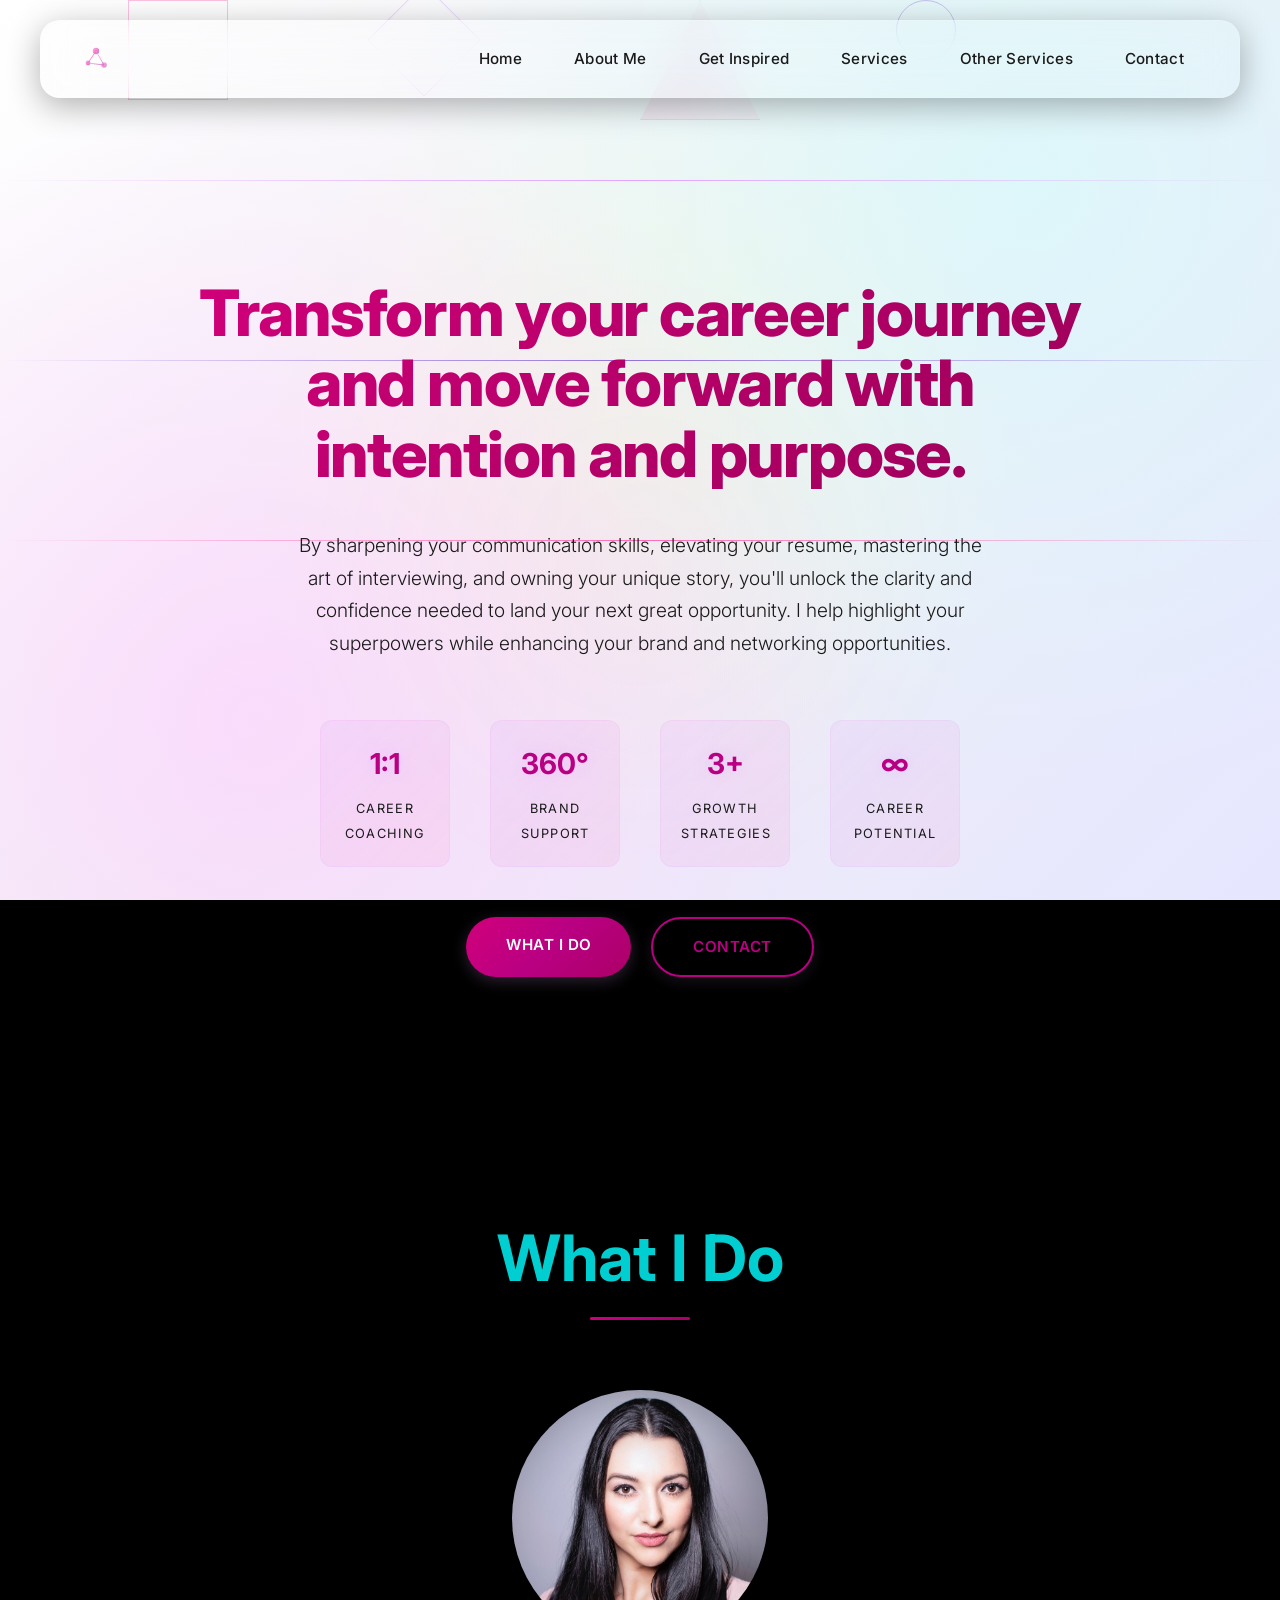
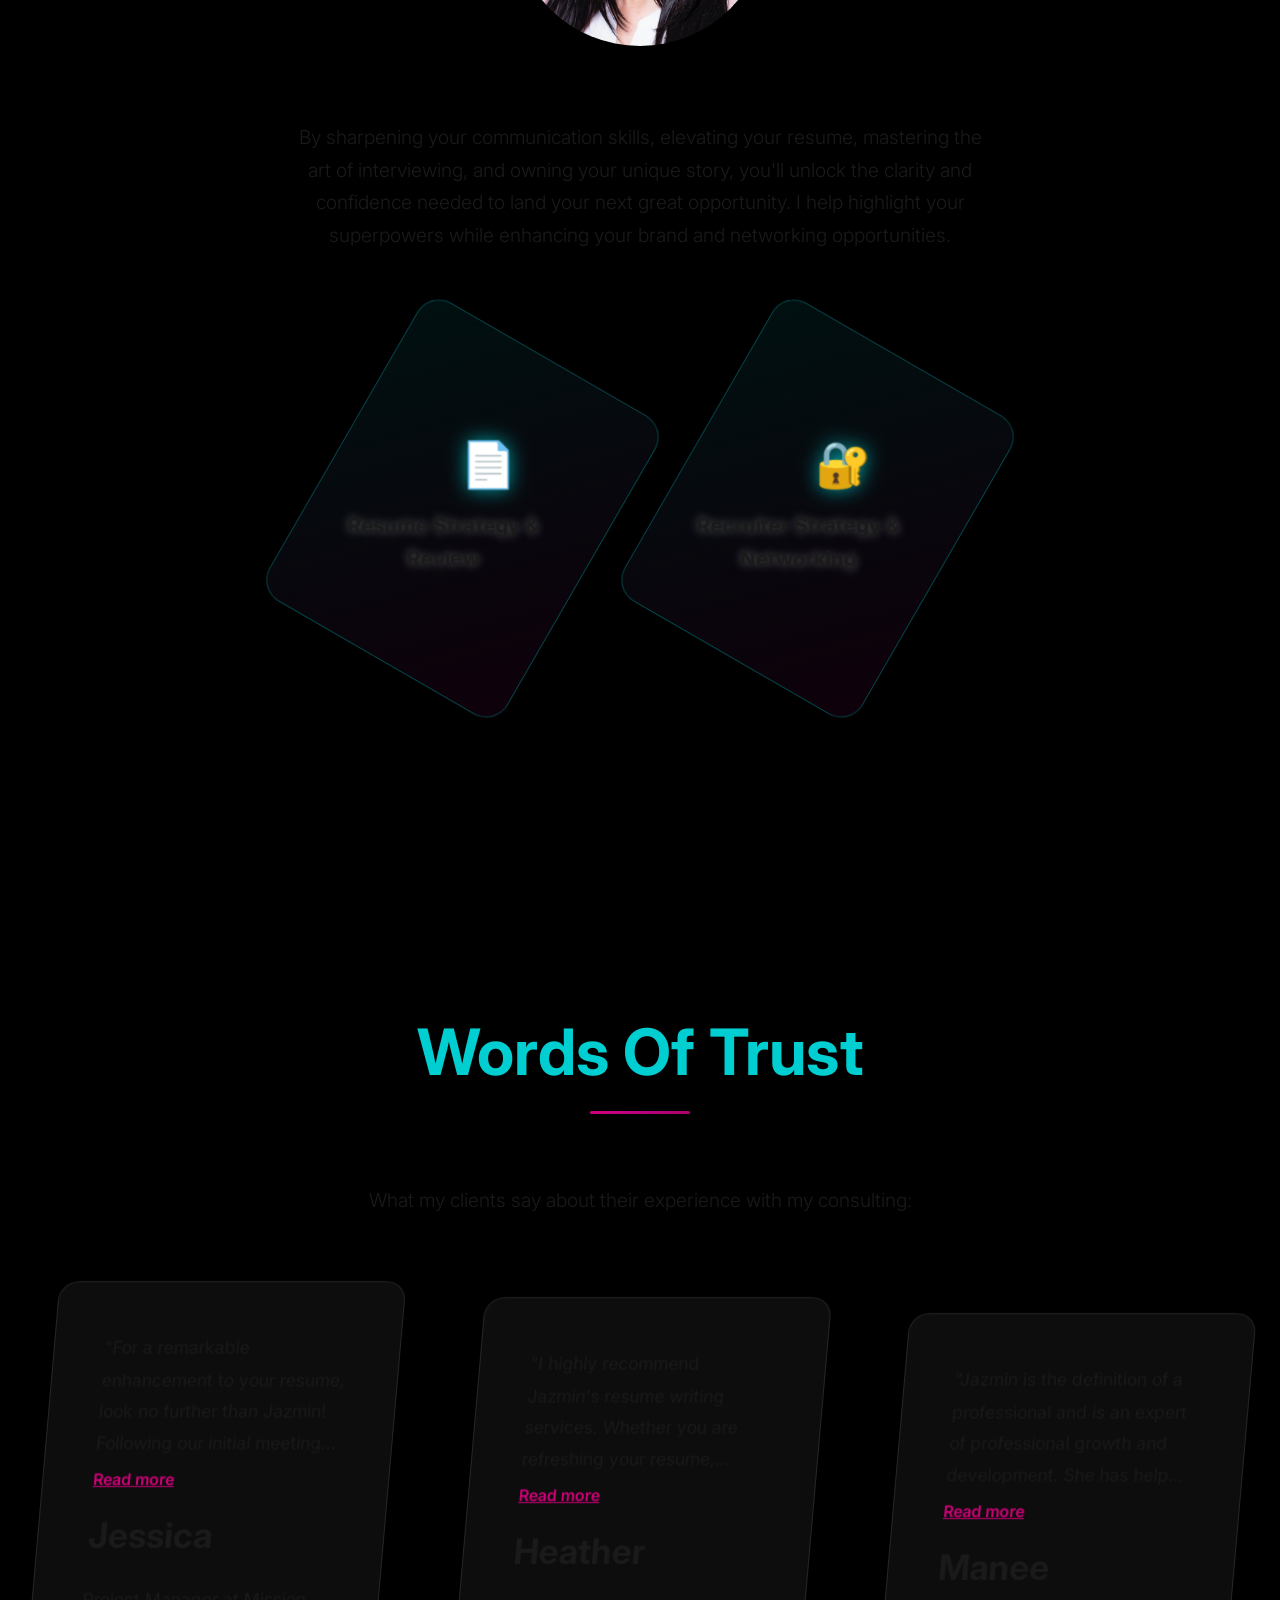
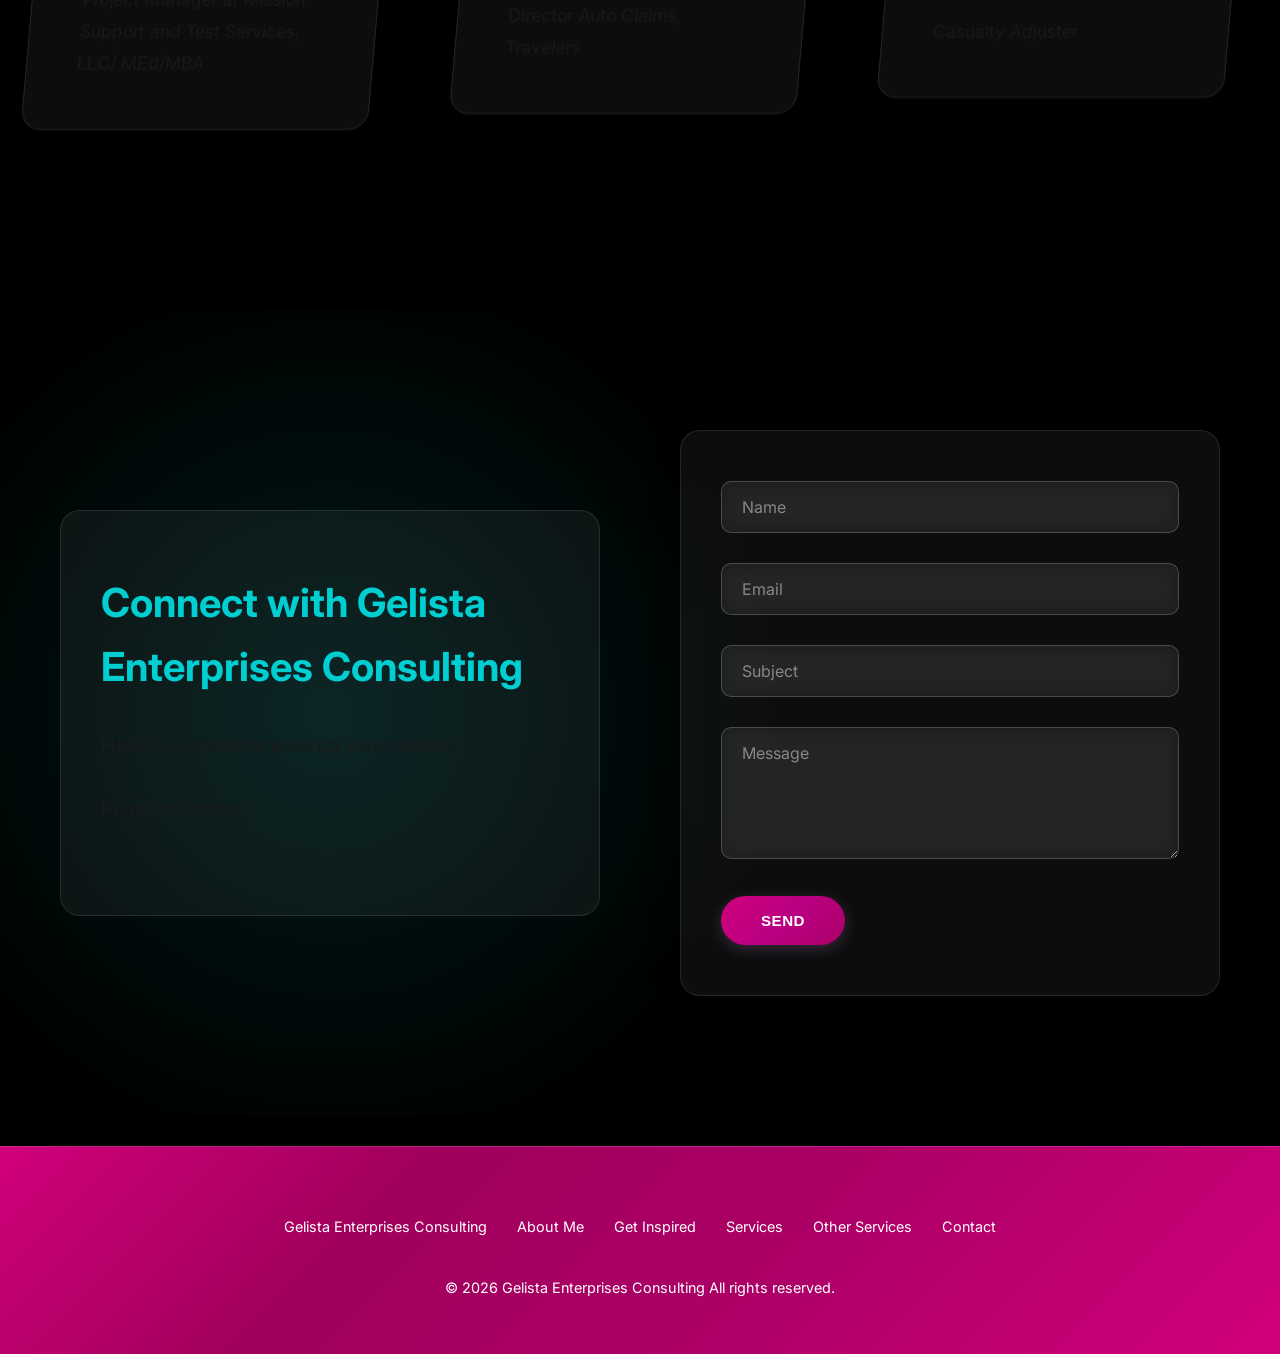
<file: index.html>
<!DOCTYPE html>
<html lang="en">
<head>
    <meta charset="UTF-8">
    <meta name="viewport" content="width=device-width, initial-scale=1.0">
    <title>Gelista Enterprises Consulting</title>
    <link rel="preconnect" href="https://fonts.googleapis.com">
    <link rel="preconnect" href="https://fonts.gstatic.com" crossorigin>
    <link href="https://fonts.googleapis.com/css2?family=Inter:wght@300;400;500;600;700;800&display=swap" rel="stylesheet">
    <link href="templatemo-neural-style.css" rel="stylesheet">
    <link rel="icon" href="/images/favicon.png" type="image/png">
<!--

TemplateMo 597 Neural Glass

https://templatemo.com/tm-597-neural-glass

-->
    <style>
       
    </style>
</head>
<body>
    <!-- Epic Neural Background -->
    <div class="neural-background"></div>
    
    <!-- Floating Geometric Shapes -->
    <div class="geometric-shapes">
        <div class="shape"></div>
        <div class="shape"></div>
        <div class="shape"></div>
        <div class="shape"></div>
    </div>

    <!-- Neural Network Lines -->
    <div class="neural-lines">
        <div class="neural-line"></div>
        <div class="neural-line"></div>
        <div class="neural-line"></div>
    </div>

    <!-- Header -->
    <div id="nav-placeholder"></div>

    <!-- Section 1: Hero -->
    <section class="hero" id="home">
        <div class="hero-content">
            <!-- <div class="hero-subtitle">Transform your career journey and move forward with intention and purpose.</div> -->
            <h1>Transform your career journey and move forward with intention and purpose.</h1>
            
            <div class="hero-description" style="margin-bottom: 15px">
                <p>By sharpening your communication skills, elevating your resume, mastering the art of interviewing, and owning your unique story, you'll unlock the clarity and confidence needed to land your next great opportunity. I help highlight your superpowers while enhancing your brand and networking opportunities.</p>
            </div>

            <div class="hero-stats">
                <div class="hero-stat">
                    <span class="hero-stat-number">1:1</span>
                    <span class="hero-stat-label">Career Coaching</span>
                </div>

                <div class="hero-stat">
                    <span class="hero-stat-number">360°</span>
                    <span class="hero-stat-label">Brand Support</span>
                </div>

                <div class="hero-stat">
                    <span class="hero-stat-number">3+</span>
                    <span class="hero-stat-label">Growth Strategies</span>
                </div>

                <div class="hero-stat">
                    <span class="hero-stat-number">∞</span>
                    <span class="hero-stat-label">Career Potential</span>
                </div>
            </div>
            
            <div class="cta-buttons">
                <a href="#showcase" class="cta-button">What I Do</a>
                <a href="#contact" class="cta-button secondary">Contact</a>
            </div>
        </div>
    </section>


     <!-- Section 3: Hexagonal Showcase -->
    <section class="showcase" id="showcase">
        <h2 class="section-title">What I Do</h2>

        <div class="headshot-container">
            <img alt="" src="./images/gelista-headshot-2.jpeg" /> 
        </div>

        <div class="hero-description" style="margin-bottom: 65px">
            <p>By sharpening your communication skills, elevating your resume, mastering the art of interviewing, and owning your unique story, you'll unlock the clarity and confidence needed to land your next great opportunity. I help highlight your superpowers while enhancing your brand and networking opportunities.</p>
        </div>

        <div class="hexagon-container">

            <a href="/services.html" style="text-decoration: none">
                <div class="hexagon">
                    <div class="hexagon-inner glass">
                        <div class="hexagon-icon">📄</div>
                        <h4>Resume Strategy & Review</h4>
                        <!-- <p>Turn paper records into clean, digital files.</p> -->
                    </div>
                </div>
            </a>

            <a href="/services.html" style="text-decoration: none">
                <div class="hexagon">
                    <div class="hexagon-inner glass">
                        <div class="hexagon-icon">🔐</div>
                        <h4>Recruiter Strategy & Networking</h4>
                        <!-- <p>Strong encryption keeps files safe.</p> -->
                    </div>    
                </div>
            </a>

            <!-- <div class="hexagon">
            <div class="hexagon-inner glass">
                <div class="hexagon-icon">⚙️</div>
                <h4>Workflow Automation</h4>
                <p>Data flows from upload to dashboard.</p>
            </div>
            </div>

            <div class="hexagon">
            <div class="hexagon-inner glass">
                <div class="hexagon-icon">📊</div>
                <h4>Insight Engine</h4>
                <p>Reports and trends, ready when you need them.</p>
            </div>
            </div>

            <div class="hexagon">
            <div class="hexagon-inner glass">
                <div class="hexagon-icon">⏱️</div>
                <h4>Time Saver</h4>
                <p>Cut hours of manual entry instantly.</p>
            </div>
            </div>

            <div class="hexagon">
            <div class="hexagon-inner glass">
                <div class="hexagon-icon">🌐</div>
                <h4>Unified Access</h4>
                <p>All your data in one secure place.</p>
            </div>
            </div> -->

        </div>
    </section>


    <!-- Section 2: Diagonal Features -->
    <section class="features" id="features">
        <div class="features-container">
            <h2 class="section-title">Words Of Trust</h2>

            <div class="hero-description" style="margin-bottom: 65px">
                <p>What my clients say about their experience with my consulting:</p>
            </div>

            <div class="diagonal-grid">
                <div class="feature-row">

            <div class="feature-content glass">
                <div class="testimonial-text">
                    <p>"For a remarkable enhancement to your resume, look no further than Jazmin! Following our initial meeting at a local Starbucks, during which we delved into my career aspirations, Jazmin generously extended her services to revamp my resume, cover letter, and LinkedIn profile. Her patience, especially considering my hectic schedule, was truly commendable, and she dedicated herself to comprehending my unique strengths and goals.</p>
                    <p>Thanks to her invaluable expertise, the resume overhaul significantly contributed to my internal career growth, culminating in a well-deserved promotion. Jazmin epitomizes professionalism, demonstrating a profound understanding of the myriad challenges associated with job seeking and interviewing."</p>
                </div>

                <button class="read-more-btn" style="color: #D1007A"">Read more</button>

                <h3>Jessica</h3>
                <p>Project Manager at Mission Support and Test Services, LLC/ MEd/MBA</p>
            </div>


            <div class="feature-content glass">
                <div class="testimonial-text">
                    <p>"I highly recommend Jazmin's resume writing services. Whether you are refreshing your resume, looking for a new position or searching for a new career she will guide you through the process with support and engagement. Not only is she a great writer but she had a pulse on what companies are seeking and will help you position yourself for the best outcome. I recently used her services to refresh my resume and found the process smooth and enjoyable and the results were beyond anything I would have done myself!"</p>
                </div>

                <button class="read-more-btn" style="color: #D1007A">Read more</button>

                <h3>Heather</h3>
                <p>Director Auto Claims, Travelers</p>
            </div>


            <div class="feature-content glass">
                <div class="testimonial-text">
                    <p>"Jazmin is the definition of a professional and is an expert of professional growth and development. She has helped me with polishing my resume and cover letter, as well as prepping me with mock interviews. I can confirm that her coaching is successful considering I got the job after a year of searching during a tough market as a result of the pandemic. She has an eye for recognizing people’s talents and communicating how their skills can be used in different environments. Jazmin has proven herself to me to be an inspiring and approachable mentor, coach, and leader. Aside from her professional coaching, I’ve studied alongside her during our master’s program. She has the attitude, work ethic, and creativity to work through challenges and collaborate with others. Jazmin is an asset for any team and has shown me time after time that she is capable of getting it, whatever it is, done."</p>
                </div>

                <button class="read-more-btn" style="color: #D1007A">Read more</button>

                <h3>Manee</h3>
                <p>Casualty Adjuster</p>
            </div>

        </div>
                
                <!-- <div class="feature-row">
                    <div class="feature-content glass">
                        <div class="feature-icon">🌐</div>
                        <h3>Actionable Insights</h3>
                        <p>Turn raw information into clarity. Our analytics dashboards reveal trends, performance metrics, and opportunities—helping you make confident business decisions.</p>
                    </div>
                    <div class="feature-visual glass"></div>
                     <div class="feature-content glass">
                        <div class="feature-icon">🌐</div>
                        <h3>Secure Data Management</h3>
                        <p>Your business data is protected with enterprise-grade encryption and cloud security. We ensure your information stays safe, accessible only to you and your team, with full compliance best practices built in.</p>
                    </div>
                </div> -->
            </div>
        </div>
    </section>


    <!-- Section 4: Timeline -->


    <!-- Section 5: Pricing Plans -->
        <!-- Section 5: Pricing Plans -->
    <!-- <section class="pricing" id="pricing">
  <h2 class="section-title">PRICING PLANS</h2>
  <div class="pricing-container">

    <div class="pricing-card glass">
      <h3>Essential</h3>
      <p class="price">$79<span>/mo</span></p>
      <p class="pricing-explain">Perfect for individuals or small teams getting started with digital organization.</p>
      <ul class="features">
        <li>
          <svg width="20" height="20" viewBox="0 0 24 24" class="fill-green">
            <path d="M10 15.172L19.192 5.979L20.607 7.393L10 18L3.636 11.636L5.05 10.222L10 15.172Z"></path>
          </svg>
          1 Comprehensive Doc Report
        </li>
        <li>
          <svg width="20" height="20" viewBox="0 0 24 24" class="fill-green">
            <path d="M10 15.172L19.192 5.979L20.607 7.393L10 18L3.636 11.636L5.05 10.222L10 15.172Z"></path>
          </svg>
          Customized Database Setup
        </li>
        <li>
          <svg width="20" height="20" viewBox="0 0 24 24" class="fill-green">
            <path d="M10 15.172L19.192 5.979L20.607 7.393L10 18L3.636 11.636L5.05 10.222L10 15.172Z"></path>
          </svg>
          Monthly Analytical Insights
        </li>
        <li>
          <svg width="20" height="20" viewBox="0 0 24 24" class="fill-green">
            <path d="M10 15.172L19.192 5.979L20.607 7.393L10 18L3.636 11.636L5.05 10.222L10 15.172Z"></path>
          </svg>
          Up to 250 Files
        </li>
        
        <li>
          <svg width="20" height="20" viewBox="0 0 24 24" class="fill-gray">
            <path d="M10 15.172L19.192 5.979L20.607 7.393L10 18L3.636 11.636L5.05 10.222L10 15.172Z"></path>
          </svg>
          On-Site Mobile Scanning Unit
        </li>
      </ul>
      <a href="#contact" class="cta-button">Choose Essential</a>
    </div>

    
    <div class="pricing-card glass highlight">
      <h3>Standard</h3>
      <p class="price">$249<span>/mo</span></p>
      <p class="pricing-explain">Built for growing businesses that need more storage and frequent insights.</p>
      <ul class="features">
        <li><svg width="20" height="20" viewBox="0 0 24 24" class="fill-green"><path d="M10 15.172L19.192 5.979L20.607 7.393L10 18L3.636 11.636L5.05 10.222L10 15.172Z"></path></svg> 1 Comprehensive Doc Report</li>
        <li><svg width="20" height="20" viewBox="0 0 24 24" class="fill-green"><path d="M10 15.172L19.192 5.979L20.607 7.393L10 18L3.636 11.636L5.05 10.222L10 15.172Z"></path></svg> Customized Database Setup</li>
        <li><svg width="20" height="20" viewBox="0 0 24 24" class="fill-green"><path d="M10 15.172L19.192 5.979L20.607 7.393L10 18L3.636 11.636L5.05 10.222L10 15.172Z"></path></svg> Weekly Analytical Insights</li>
        <li><svg width="20" height="20" viewBox="0 0 24 24" class="fill-green"><path d="M10 15.172L19.192 5.979L20.607 7.393L10 18L3.636 11.636L5.05 10.222L10 15.172Z"></path></svg> Up to 1,000 Files</li>
        <li><svg width="20" height="20" viewBox="0 0 24 24" class="fill-gray"><path d="M10 15.172L19.192 5.979L20.607 7.393L10 18L3.636 11.636L5.05 10.222L10 15.172Z"></path></svg> On-Site Mobile Scanning Unit</li>
      </ul>
      <a href="#contact" class="cta-button">Choose Standard</a>
    </div>

    
    <div class="pricing-card glass">
      <h3>Premium</h3>
      <p class="price">$399<span>/mo</span></p>
      <p class="pricing-explain">Best for enterprises and organizations with high-volume workflows.</p>
      <ul class="features">
        <li><svg width="20" height="20" viewBox="0 0 24 24" class="fill-green"><path d="M10 15.172L19.192 5.979L20.607 7.393L10 18L3.636 11.636L5.05 10.222L10 15.172Z"></path></svg> 2 Comprehensive Doc Report</li>
        <li><svg width="20" height="20" viewBox="0 0 24 24" class="fill-green"><path d="M10 15.172L19.192 5.979L20.607 7.393L10 18L3.636 11.636L5.05 10.222L10 15.172Z"></path></svg> Customized Database Setup</li>
        <li><svg width="20" height="20" viewBox="0 0 24 24" class="fill-green"><path d="M10 15.172L19.192 5.979L20.607 7.393L10 18L3.636 11.636L5.05 10.222L10 15.172Z"></path></svg> Weekly Analytical Insights</li>
        <li><svg width="20" height="20" viewBox="0 0 24 24" class="fill-green"><path d="M10 15.172L19.192 5.979L20.607 7.393L10 18L3.636 11.636L5.05 10.222L10 15.172Z"></path></svg> 1,000+ Files</li>
        <li><svg width="20" height="20" viewBox="0 0 24 24" class="fill-green"><path d="M10 15.172L19.192 5.979L20.607 7.393L10 18L3.636 11.636L5.05 10.222L10 15.172Z"></path></svg> On-Site Mobile Scanning Unit</li>
      </ul>
      <a href="#contact" class="cta-button">Choose Premium</a>
    </div>

  </div>
</section> -->





    <!-- <section class="timeline" id="timeline">
        <h2 class="section-title">EVOLUTION TIMELINE</h2>
        <div class="timeline-container">
            <div class="timeline-line"></div>
            
            <div class="timeline-item">
                <div class="timeline-content glass">
                    <div class="timeline-year">2024</div>
                    <h4>Genesis Protocol</h4>
                    <p>NeuralGlass is a cutting-edge cyberpunk glassmorphism HTML template featuring a striking purple, pink, and green color palette with futuristic neural network aesthetics.</p>
                </div>
                <div class="timeline-dot"></div>
            </div>
            
            <div class="timeline-item">
                <div class="timeline-content glass">
                    <div class="timeline-year">2025</div>
                    <h4>Matrix Integration</h4>
                    <p>Built with pure HTML/CSS and vanilla JavaScript, it offers smooth scrolling, mobile-responsive navigation with hamburger menu, parallax effects, and dynamic visual elements that respond to user interaction.</p>
                </div>
                <div class="timeline-dot"></div>
            </div>
            
            <div class="timeline-item">
                <div class="timeline-content glass">
                    <div class="timeline-year">2026</div>
                    <h4>Quantum Leap</h4>
                    <p>This HTML CSS template is brought to you by TemplateMo website. Perfect for tech startups, AI companies, gaming platforms, or any project requiring a bold, futuristic web presence.</p>
                </div>
                <div class="timeline-dot"></div>
            </div>
            
            <div class="timeline-item">
                <div class="timeline-content glass">
                    <div class="timeline-year">2027</div>
                    <h4>Neural Singularity</h4>
                    <p>Human consciousness successfully merges with AI systems, creating hybrid intelligences that transcend biological limitations.</p>
                </div>
                <div class="timeline-dot"></div>
            </div>
        </div>
    </section> -->

    <!-- Section 5: Contact -->
    <!-- <section class="contact" id="contact">
        <div class="contact-container">
            <div class="contact-info glass">
                <h3>CONNECT WITH FORM A FLOW</h3>
                <p>Have questions or ready to streamline your workflows? Our team is here to help you transform paperwork into powerful data.</p>
                <p>Reach out today and let us set your business on the path to effortless automation.</p>
                
                <div class="social-links">
                    <a href="#" class="glass">📡</a>
                    <a href="#" class="glass">🌐</a>
                    <a href="#" class="glass">💬</a>
                    <a href="#" class="glass">📨</a>
                </div>
            </div>
            
            <div class="contact-form glass">
                <div class="form-group">
                    <input type="text" placeholder="Name" required>
                </div>
                <div class="form-group">
                    <input type="email" placeholder="Email" required>
                </div>
                <div class="form-group">
                    <input type="text" placeholder="Subject" required>
                </div>
                <div class="form-group">
                    <textarea rows="5" placeholder="Message" required></textarea>
                </div>
                <button type="submit" class="cta-button" style="border: none">Send</button>
            </div>
        </div>
    </section> -->

    <section class="contact" id="contact">
        <div class="contact-container">
            <div class="contact-info glass">
            <h3>Connect with Gelista Enterprises Consulting</h3>
            <p>
                Have a question to level up your career?
            </p>
            <p>
                Reach out today!
            </p>
            </div>

            <!-- Netlify Form -->
            <form 
            name="contact" 
            method="POST" 
            data-netlify="true" 
            class="contact-form glass"
            >
            <!-- Hidden input for Netlify -->
            <input type="hidden" name="form-name" value="contact">

            <div class="form-group">
                <input type="text" name="name" placeholder="Name" required>
            </div>
            <div class="form-group">
                <input type="email" name="email" placeholder="Email" required>
            </div>
            <div class="form-group">
                <input type="text" name="subject" placeholder="Subject" required>
            </div>
            <div class="form-group">
                <textarea name="message" rows="5" placeholder="Message" required></textarea>
            </div>

            <button type="submit" class="cta-button" style="border: none">Send</button>
            </form>
        </div>
    </section>




    <!-- Footer -->
    <div id="footer-placeholder"></div>

<script src="templatemo-neural-scripts.js"></script>

<script>
    document.querySelectorAll('.read-more-btn').forEach(button => {
        button.addEventListener('click', function () {
            const testimonial = this.previousElementSibling;

            testimonial.classList.toggle('expanded');

            if (testimonial.classList.contains('expanded')) {
                this.textContent = 'Read less';
            } else {
                this.textContent = 'Read more';
            }
        });
    });
</script>

<script>
    // ==========================================
    // LOAD NAVIGATION
    // ==========================================
    fetch('/parts/nav.html')
        .then(response => response.text())
        .then(data => {
            document.getElementById('nav-placeholder').innerHTML = data;


            // ==========================================
            // HIGHLIGHT CURRENT PAGE
            // ==========================================
            let currentPath = window.location.pathname;

            // Remove trailing slash except for homepage
            if (currentPath.length > 1 && currentPath.endsWith('/')) {
                currentPath = currentPath.slice(0, -1);
            }

            // Find all navigation links
            document.querySelectorAll('.nav-links a, .mobile-nav a').forEach(link => {
                let linkPath = new URL(link.href).pathname;

                if (linkPath.length > 1 && linkPath.endsWith('/')) {
                    linkPath = linkPath.slice(0, -1);
                }

                // Highlight matching page
                if (linkPath === currentPath) {
                    link.classList.add('active');
                }
            });


            // ==========================================
            // MOBILE MENU
            // ==========================================
            const menuToggle = document.querySelector('.mobile-menu-toggle');
            const mobileNav = document.querySelector('.mobile-nav');

            if (menuToggle && mobileNav) {

                // Open / close menu
                menuToggle.addEventListener('click', function () {
                    menuToggle.classList.toggle('active');
                    mobileNav.classList.toggle('active');

                    const isOpen = mobileNav.classList.contains('active');
                    menuToggle.setAttribute('aria-expanded', isOpen);
                });


                // Close menu after clicking a link
                mobileNav.querySelectorAll('a').forEach(link => {
                    link.addEventListener('click', function () {
                        menuToggle.classList.remove('active');
                        mobileNav.classList.remove('active');
                        menuToggle.setAttribute('aria-expanded', 'false');
                    });
                });


                // ==========================================
                // CLOSE MENU WHEN CLICKING OUTSIDE
                // ==========================================
                document.addEventListener('click', function (event) {

                    const clickedInsideMenu = mobileNav.contains(event.target);
                    const clickedMenuButton = menuToggle.contains(event.target);

                    // If click was outside both the menu and hamburger button
                    if (!clickedInsideMenu && !clickedMenuButton) {
                        menuToggle.classList.remove('active');
                        mobileNav.classList.remove('active');
                        menuToggle.setAttribute('aria-expanded', 'false');
                    }
                });
            }
        })
        .catch(error => {
            console.error('Error loading navigation:', error);
        });


    // ==========================================
    // LOAD FOOTER
    // ==========================================
    fetch('/parts/footer.html')
        .then(response => response.text())
        .then(data => {
            document.getElementById('footer-placeholder').innerHTML = data;
        })
        .catch(error => {
            console.error('Error loading footer:', error);
        });
</script>

</body>
</html>
</file>
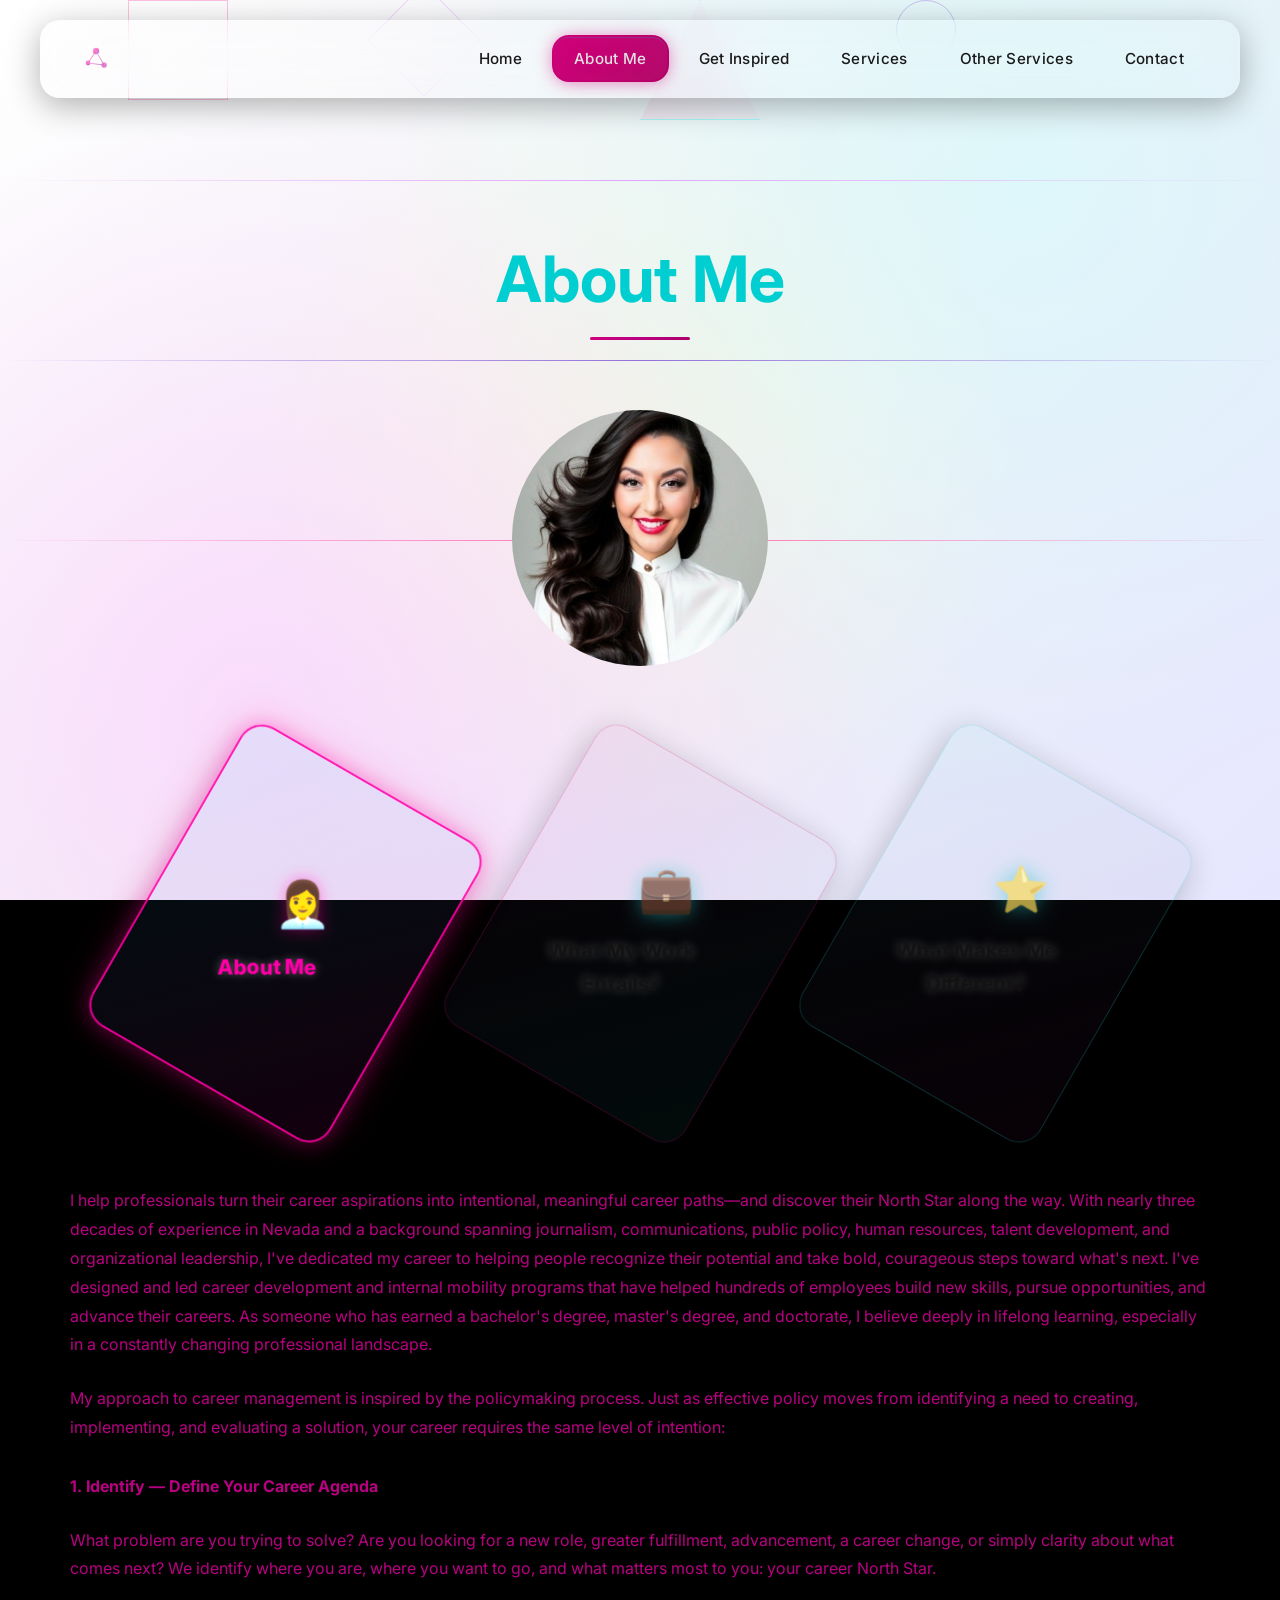
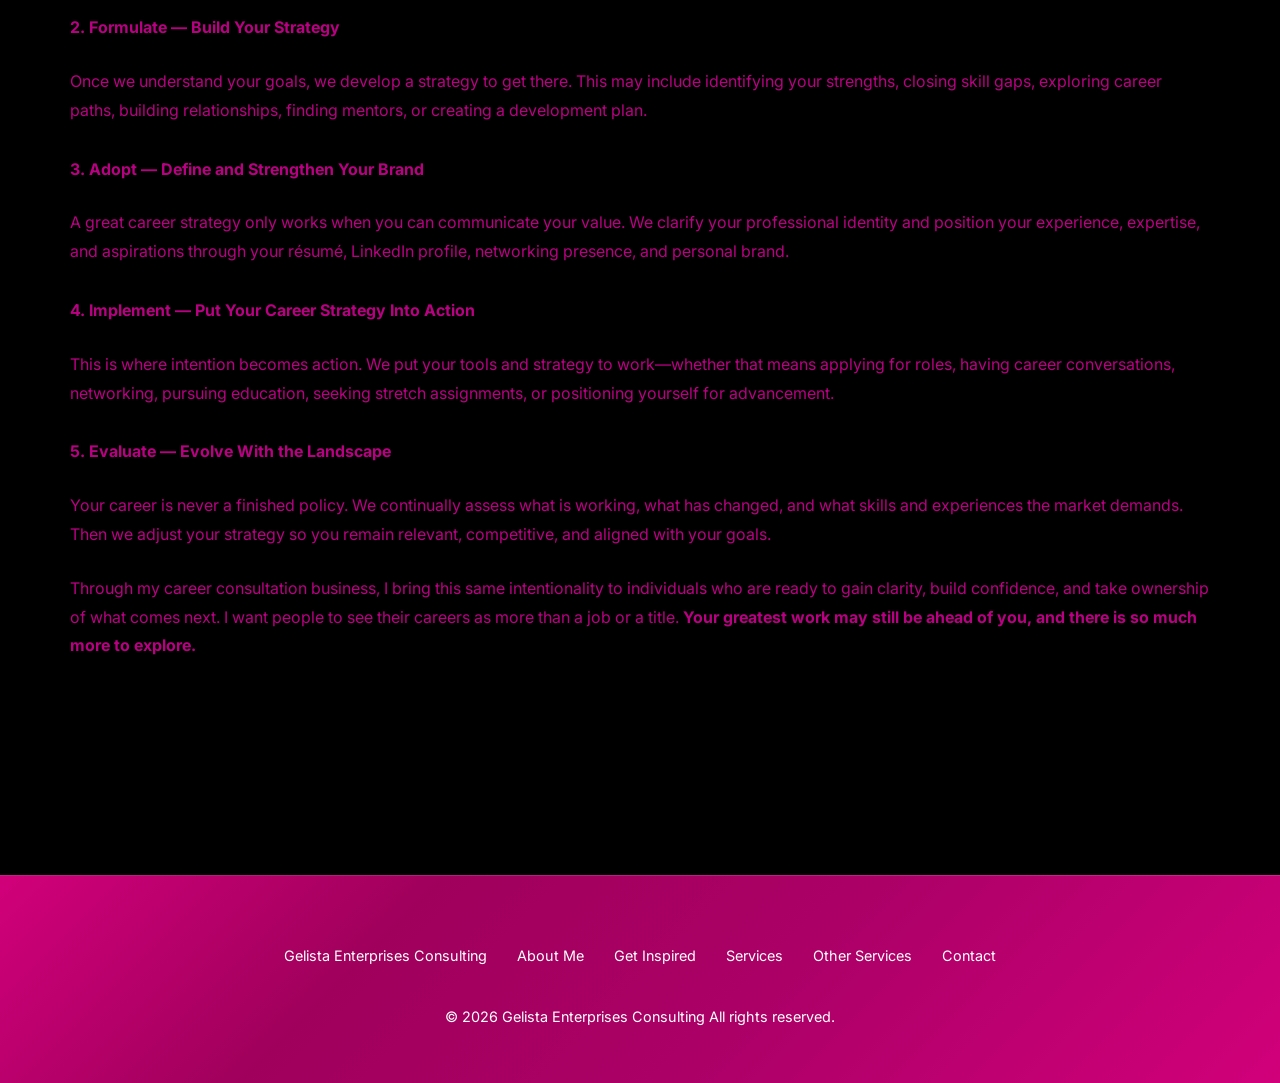
<file: about-me.html>
<!DOCTYPE html>
<html lang="en">

<head>
    <meta charset="UTF-8">
    <meta name="viewport" content="width=device-width, initial-scale=1.0">

    <title>About Me | Gelista Enterprises Consulting</title>

    <link rel="preconnect" href="https://fonts.googleapis.com">
    <link rel="preconnect" href="https://fonts.gstatic.com" crossorigin>

    <link href="https://fonts.googleapis.com/css2?family=Inter:wght@300;400;500;600;700;800&display=swap"
          rel="stylesheet">

    <link href="templatemo-neural-style.css" rel="stylesheet">

    <link rel="icon" href="/images/favicon.png" type="image/png">


    <!--

    TemplateMo 597 Neural Glass

    https://templatemo.com/tm-597-neural-glass

    -->


    <style>

        /* Makes service hexagons clickable */
        .service-hexagon {
            cursor: pointer;
        }

        /* Smooth transition when hovering */
        .service-hexagon .hexagon-inner {
            transition: transform 0.25s ease, filter 0.25s ease;
        }

        .service-hexagon:hover .hexagon-inner {
            transform: translateY(-5px);
            filter: brightness(1.1);
        }

        /* Selected service */
        .service-hexagon.active .hexagon-inner {
            filter: brightness(1.15);
        }


        /* =========================================
           SERVICE INFORMATION
        ========================================= */

        .service-content {
            max-width: 1200px;
            margin: 60px auto 65px;
            padding: 0 30px;
        }

        .service-details {
            animation: serviceFade 0.35s ease;
        }

        .service-details p {
            line-height: 1.8;
            margin-bottom: 25px;
        }

        .service-details ul {
            margin: 10px 0 35px 30px;
        }

        .service-details li {
            line-height: 1.8;
            margin-bottom: 5px;
        }

        .service-subheading {
            font-weight: 700;
            margin-top: 30px;
            margin-bottom: 20px;
        }

        /* Service button */

        .service-button {
            display: block;
            width: fit-content;
            margin: 40px auto 0;
            padding: 16px 32px;

            background: #e00024;
            color: #ffffff;

            text-decoration: none;
            font-size: 14px;
            font-weight: 700;
            letter-spacing: 1px;

            transition: transform 0.25s ease, opacity 0.25s ease;
        }

        .service-button:hover {
            transform: translateY(-3px);
            opacity: 0.9;
        }


        /* Animation when changing services */

        @keyframes serviceFade {

            from {
                opacity: 0;
                transform: translateY(10px);
            }

            to {
                opacity: 1;
                transform: translateY(0);
            }

        }


        /* Mobile */

        @media (max-width: 768px) {

            .service-content {
                padding: 0 20px;
                margin-top: 40px;
            }

            .service-details p,
            .service-details li {
                font-size: 15px;
            }

        }

    </style>

</head>



<body>


    <!-- Epic Neural Background -->

    <div class="neural-background"></div>



    <!-- Floating Geometric Shapes -->

    <div class="geometric-shapes">

        <div class="shape"></div>

        <div class="shape"></div>

        <div class="shape"></div>

        <div class="shape"></div>

    </div>



    <!-- Neural Network Lines -->

    <div class="neural-lines">

        <div class="neural-line"></div>

        <div class="neural-line"></div>

        <div class="neural-line"></div>

    </div>



    <!-- Header -->

    <div id="nav-placeholder"></div>




    <!-- =========================================
         ABOUT ME
    ========================================== -->

    <section class="showcase" id="showcase">


        <h2 class="section-title">
            About Me
        </h2>

        <div class="headshot-container">
            <img alt="" src="./images/gelista-headshot.jpg" /> 
        </div>


        <!-- =========================================
             ABOUT ME OPTIONS
        ========================================== -->

        <div class="hexagon-container">



            <!-- About Me -->

            <div
                class="hexagon service-hexagon active"
                id="about-hexagon"
                onclick="showService('about')"
            >

                <div class="hexagon-inner glass">


                    <div class="hexagon-icon">
                        👩‍💼
                    </div>


                    <h4>
                        About Me
                    </h4>


                </div>

            </div>




            <!-- What My Work Entails -->

            <div
                class="hexagon service-hexagon"
                id="work-hexagon"
                onclick="showService('work')"
            >

                <div class="hexagon-inner glass">


                    <div class="hexagon-icon">
                        💼
                    </div>


                    <h4>
                        What My Work Entails?
                    </h4>


                </div>

            </div>




            <!-- What Makes Me Different -->

            <div
                class="hexagon service-hexagon"
                id="different-hexagon"
                onclick="showService('different')"
            >

                <div class="hexagon-inner glass">


                    <div class="hexagon-icon">
                        ⭐
                    </div>


                    <h4>
                        What Makes Me Different?
                    </h4>


                </div>

            </div>


        </div>




        <!-- =========================================
             CONTENT THAT CHANGES
        ========================================== -->

        <div
            id="service-content"
            class="service-content"
        >


            <!-- About Me is shown by default -->

            <div class="service-details">


                <p>

                    I help professionals turn their career aspirations into intentional,
                    meaningful career paths—and discover their North Star along the way.
                    With nearly three decades of experience in Nevada and a background
                    spanning journalism, communications, public policy, human resources,
                    talent development, and organizational leadership, I've dedicated my
                    career to helping people recognize their potential and take bold,
                    courageous steps toward what's next. I've designed and led career
                    development and internal mobility programs that have helped hundreds
                    of employees build new skills, pursue opportunities, and advance their
                    careers. As someone who has earned a bachelor's degree, master's degree,
                    and doctorate, I believe deeply in lifelong learning, especially in a
                    constantly changing professional landscape.

                </p>


                <p>

                    My approach to career management is inspired by the policymaking
                    process. Just as effective policy moves from identifying a need to
                    creating, implementing, and evaluating a solution, your career requires
                    the same level of intention:

                </p>



                <p class="service-subheading">
                    1. Identify — Define Your Career Agenda
                </p>


                <p>

                    What problem are you trying to solve? Are you looking for a new role,
                    greater fulfillment, advancement, a career change, or simply clarity
                    about what comes next? We identify where you are, where you want to go,
                    and what matters most to you: your career North Star.

                </p>



                <p class="service-subheading">
                    2. Formulate — Build Your Strategy
                </p>


                <p>

                    Once we understand your goals, we develop a strategy to get there.
                    This may include identifying your strengths, closing skill gaps,
                    exploring career paths, building relationships, finding mentors,
                    or creating a development plan.

                </p>



                <p class="service-subheading">
                    3. Adopt — Define and Strengthen Your Brand
                </p>


                <p>

                    A great career strategy only works when you can communicate your
                    value. We clarify your professional identity and position your
                    experience, expertise, and aspirations through your résumé,
                    LinkedIn profile, networking presence, and personal brand.

                </p>



                <p class="service-subheading">
                    4. Implement — Put Your Career Strategy Into Action
                </p>


                <p>

                    This is where intention becomes action. We put your tools and
                    strategy to work—whether that means applying for roles, having
                    career conversations, networking, pursuing education, seeking
                    stretch assignments, or positioning yourself for advancement.

                </p>



                <p class="service-subheading">
                    5. Evaluate — Evolve With the Landscape
                </p>


                <p>

                    Your career is never a finished policy. We continually assess
                    what is working, what has changed, and what skills and experiences
                    the market demands. Then we adjust your strategy so you remain
                    relevant, competitive, and aligned with your goals.

                </p>



                <p>

                    Through my career consultation business, I bring this same
                    intentionality to individuals who are ready to gain clarity,
                    build confidence, and take ownership of what comes next.
                    I want people to see their careers as more than a job or a title.

                    <strong>
                        Your greatest work may still be ahead of you, and there is
                        so much more to explore.
                    </strong>

                </p>


            </div>


        </div>


    </section>




    <!-- Footer -->

    <div id="footer-placeholder"></div>




    <!-- Main Template JavaScript -->

    <script src="templatemo-neural-scripts.js"></script>




    <!-- =========================================
         CONTENT SWITCHING
    ========================================== -->

    <script>


        function showService(service) {


            const content =
                document.getElementById('service-content');


            const aboutHexagon =
                document.getElementById('about-hexagon');


            const workHexagon =
                document.getElementById('work-hexagon');


            const differentHexagon =
                document.getElementById('different-hexagon');



            /* Remove selected state */

            aboutHexagon.classList.remove('active');

            workHexagon.classList.remove('active');

            differentHexagon.classList.remove('active');




            /* =====================================
               ABOUT ME
            ===================================== */

            if (service === 'about') {


                aboutHexagon.classList.add('active');


                content.innerHTML = `


                    <div class="service-details">


                        <p>

                            I help professionals turn their career aspirations into intentional,
                            meaningful career paths—and discover their North Star along the way.
                            With nearly three decades of experience in Nevada and a background
                            spanning journalism, communications, public policy, human resources,
                            talent development, and organizational leadership, I've dedicated my
                            career to helping people recognize their potential and take bold,
                            courageous steps toward what's next. I've designed and led career
                            development and internal mobility programs that have helped hundreds
                            of employees build new skills, pursue opportunities, and advance their
                            careers. As someone who has earned a bachelor's degree, master's degree,
                            and doctorate, I believe deeply in lifelong learning, especially in a
                            constantly changing professional landscape.

                        </p>


                        <p>

                            My approach to career management is inspired by the policymaking
                            process. Just as effective policy moves from identifying a need to
                            creating, implementing, and evaluating a solution, your career requires
                            the same level of intention:

                        </p>



                        <p class="service-subheading">
                            1. Identify — Define Your Career Agenda
                        </p>


                        <p>

                            What problem are you trying to solve? Are you looking for a new role,
                            greater fulfillment, advancement, a career change, or simply clarity
                            about what comes next? We identify where you are, where you want to go,
                            and what matters most to you: your career North Star.

                        </p>



                        <p class="service-subheading">
                            2. Formulate — Build Your Strategy
                        </p>


                        <p>

                            Once we understand your goals, we develop a strategy to get there.
                            This may include identifying your strengths, closing skill gaps,
                            exploring career paths, building relationships, finding mentors,
                            or creating a development plan.

                        </p>



                        <p class="service-subheading">
                            3. Adopt — Define and Strengthen Your Brand
                        </p>


                        <p>

                            A great career strategy only works when you can communicate your
                            value. We clarify your professional identity and position your
                            experience, expertise, and aspirations through your résumé,
                            LinkedIn profile, networking presence, and personal brand.

                        </p>



                        <p class="service-subheading">
                            4. Implement — Put Your Career Strategy Into Action
                        </p>


                        <p>

                            This is where intention becomes action. We put your tools and
                            strategy to work—whether that means applying for roles, having
                            career conversations, networking, pursuing education, seeking
                            stretch assignments, or positioning yourself for advancement.

                        </p>



                        <p class="service-subheading">
                            5. Evaluate — Evolve With the Landscape
                        </p>


                        <p>

                            Your career is never a finished policy. We continually assess
                            what is working, what has changed, and what skills and experiences
                            the market demands. Then we adjust your strategy so you remain
                            relevant, competitive, and aligned with your goals.

                        </p>



                        <p>

                            Through my career consultation business, I bring this same
                            intentionality to individuals who are ready to gain clarity,
                            build confidence, and take ownership of what comes next.
                            I want people to see their careers as more than a job or a title.

                            <strong>
                                Your greatest work may still be ahead of you, and there is
                                so much more to explore.
                            </strong>

                        </p>


                    </div>

                `;


            }




            /* =====================================
               WHAT MY WORK ENTAILS
            ===================================== */

            else if (service === 'work') {


                workHexagon.classList.add('active');


                content.innerHTML = `


                    <div class="service-details">


                        <p>

                            My work focuses on helping professionals take intentional ownership
                            of their careers and prepare for what's next. I provide guidance
                            across career planning and development, professional branding,
                            résumé and cover letter development, LinkedIn positioning,
                            interviewing and networking, effective academic and corporate
                            communication, leadership development, stakeholder management,
                            strategic thinking, emotional intelligence, trust-building,
                            persuasion, and other future-focused skills.

                        </p>


                        <p>

                            Through personalized coaching, reflection, practical tools,
                            and ongoing support, I help clients identify opportunities,
                            strengthen their professional presence, build confidence,
                            and develop strategies that align their skills and experiences
                            with their career goals.

                        </p>


                    </div>

                `;


            }




            /* =====================================
               WHAT MAKES ME DIFFERENT
            ===================================== */

            else if (service === 'different') {


                differentHexagon.classList.add('active');


                content.innerHTML = `


                    <div class="service-details">


                        <p>

                            I become your trusted partner and help you build relationships
                            along the way. I will always see your potential and continue to
                            cheer you on as you navigate your career.

                        </p>


                        <p>

                            I help you create your plan unique to you, with intention and
                            thought. I will provide you with book recommendations, articles
                            and give you industry insights. I listen, help build confidence,
                            and am available to you every step of the way.

                        </p>


                    </div>

                `;


            }


        }


    </script>




    <!-- =========================================
         READ MORE BUTTONS
    ========================================== -->

    <script>


        document.querySelectorAll('.read-more-btn').forEach(button => {


            button.addEventListener('click', function () {


                const testimonial =
                    this.previousElementSibling;


                testimonial.classList.toggle('expanded');


                if (testimonial.classList.contains('expanded')) {


                    this.textContent = 'Read less';


                } else {


                    this.textContent = 'Read more';


                }


            });


        });


    </script>




    <!-- =========================================
         LOAD NAV + FOOTER
    ========================================== -->

   <script>
    // ==========================================
    // LOAD NAVIGATION
    // ==========================================
    fetch('/parts/nav.html')
        .then(response => response.text())
        .then(data => {
            document.getElementById('nav-placeholder').innerHTML = data;


            // ==========================================
            // HIGHLIGHT CURRENT PAGE
            // ==========================================
            let currentPath = window.location.pathname;

            // Remove trailing slash except for homepage
            if (currentPath.length > 1 && currentPath.endsWith('/')) {
                currentPath = currentPath.slice(0, -1);
            }

            // Find all navigation links
            document.querySelectorAll('.nav-links a, .mobile-nav a').forEach(link => {
                let linkPath = new URL(link.href).pathname;

                if (linkPath.length > 1 && linkPath.endsWith('/')) {
                    linkPath = linkPath.slice(0, -1);
                }

                // Highlight matching page
                if (linkPath === currentPath) {
                    link.classList.add('active');
                }
            });


            // ==========================================
            // MOBILE MENU
            // ==========================================
            const menuToggle = document.querySelector('.mobile-menu-toggle');
            const mobileNav = document.querySelector('.mobile-nav');

            if (menuToggle && mobileNav) {

                // Open / close menu
                menuToggle.addEventListener('click', function () {
                    menuToggle.classList.toggle('active');
                    mobileNav.classList.toggle('active');

                    const isOpen = mobileNav.classList.contains('active');
                    menuToggle.setAttribute('aria-expanded', isOpen);
                });


                // Close menu after clicking a link
                mobileNav.querySelectorAll('a').forEach(link => {
                    link.addEventListener('click', function () {
                        menuToggle.classList.remove('active');
                        mobileNav.classList.remove('active');
                        menuToggle.setAttribute('aria-expanded', 'false');
                    });
                });


                // ==========================================
                // CLOSE MENU WHEN CLICKING OUTSIDE
                // ==========================================
                document.addEventListener('click', function (event) {

                    const clickedInsideMenu = mobileNav.contains(event.target);
                    const clickedMenuButton = menuToggle.contains(event.target);

                    // If click was outside both the menu and hamburger button
                    if (!clickedInsideMenu && !clickedMenuButton) {
                        menuToggle.classList.remove('active');
                        mobileNav.classList.remove('active');
                        menuToggle.setAttribute('aria-expanded', 'false');
                    }
                });
            }
        })
        .catch(error => {
            console.error('Error loading navigation:', error);
        });


    // ==========================================
    // LOAD FOOTER
    // ==========================================
    fetch('/parts/footer.html')
        .then(response => response.text())
        .then(data => {
            document.getElementById('footer-placeholder').innerHTML = data;
        })
        .catch(error => {
            console.error('Error loading footer:', error);
        });
</script>


</body>

</html>
</file>
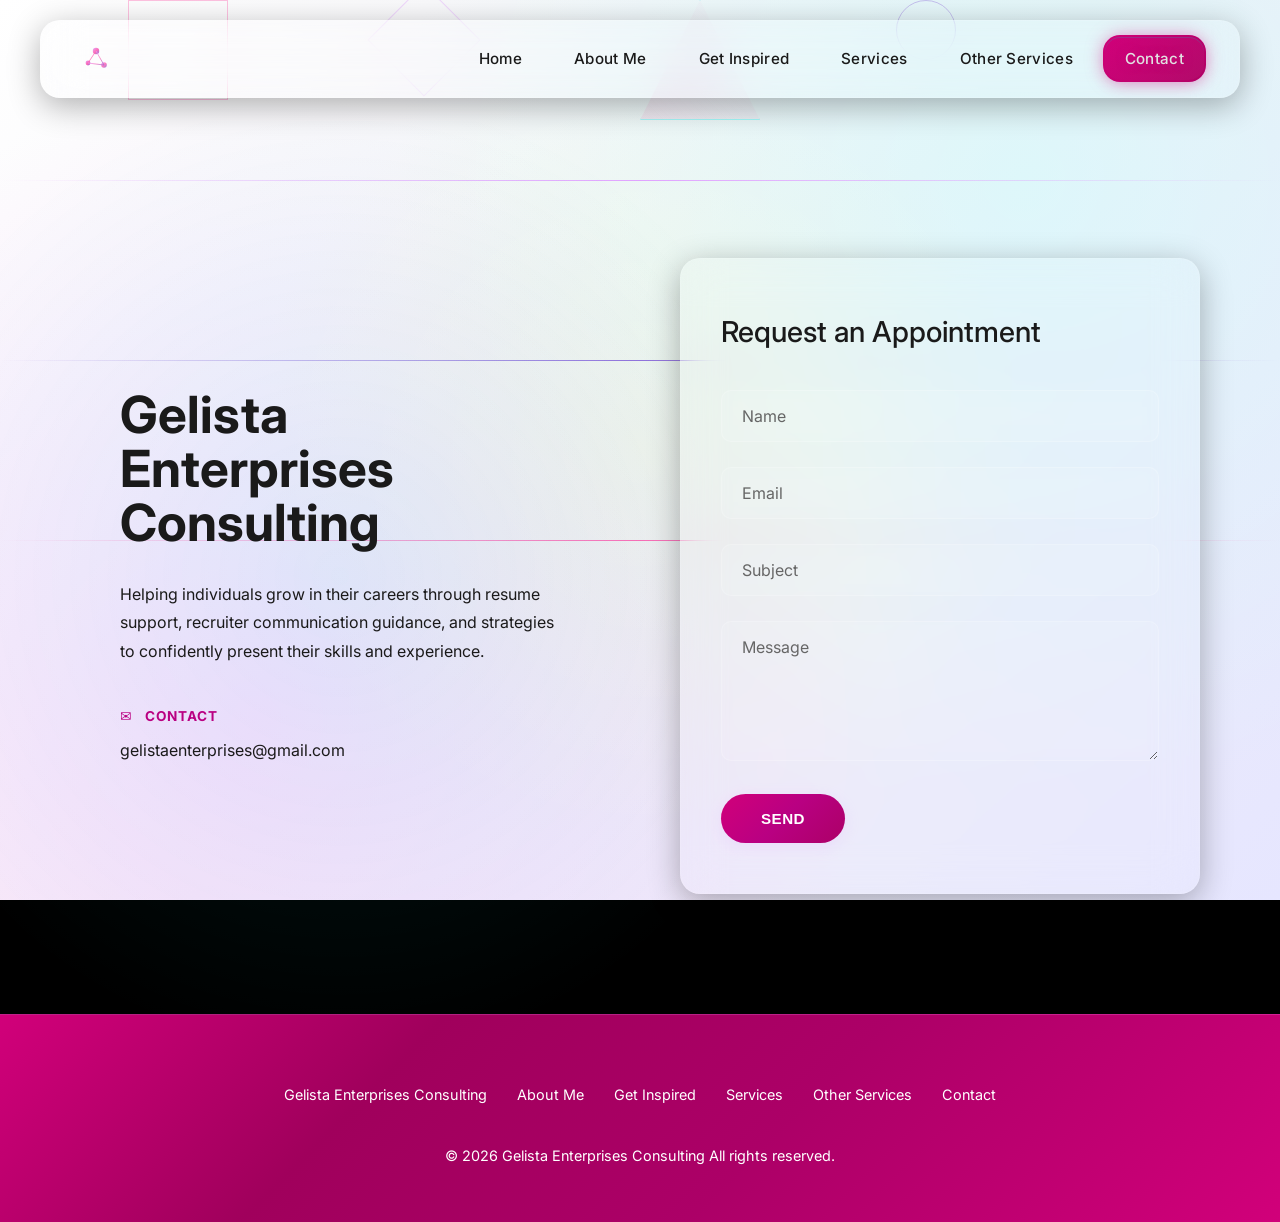
<file: contact.html>
<!DOCTYPE html>
<html lang="en">

<head>

    <meta charset="UTF-8">

    <meta name="viewport" content="width=device-width, initial-scale=1.0">

    <title>Contact | Gelista Enterprises Consulting</title>


    <link rel="preconnect" href="https://fonts.googleapis.com">

    <link rel="preconnect" href="https://fonts.gstatic.com" crossorigin>

    <link
        href="https://fonts.googleapis.com/css2?family=Inter:wght@300;400;500;600;700;800&display=swap"
        rel="stylesheet"
    >


    <link href="templatemo-neural-style.css" rel="stylesheet">

    <link rel="icon" href="/images/favicon.png" type="image/png">


    <!--

    TemplateMo 597 Neural Glass

    https://templatemo.com/tm-597-neural-glass

    -->


    <style>


        /* =========================================
           CONTACT PAGE
        ========================================= */

        .contact {
            padding: 180px 0 120px;
            position: relative;
            min-height: 100vh;
        }


        .contact-container {
            max-width: 1200px;
            margin: 0 auto;
            padding: 0 40px;

            display: grid;
            grid-template-columns: 1fr 1fr;
            gap: 80px;

            align-items: center;
        }



        /* =========================================
           LEFT SIDE
        ========================================= */

        .contact-info {
            padding: 40px;
            position: relative;
        }


        .contact-info h3 {
            font-size: clamp(2.2rem, 4vw, 3.5rem);
            line-height: 1.05;
            color: var(--p-text-color);
            margin-bottom: 30px;
            font-weight: 700;
        }


        .contact-info p {
            font-size: 1rem;
            line-height: 1.8;
            color: var(--p-text-color);
            max-width: 500px;
            margin-bottom: 40px;
        }


        .contact-label {
            color: var(--secondary-color);
            font-size: 0.85rem;
            font-weight: 700;
            letter-spacing: 0.08em;
            text-transform: uppercase;
            margin-bottom: 10px;
        }


        .contact-email {
            color: var(--p-text-color);
            text-decoration: none;
            font-size: 1rem;
            transition: all 0.3s ease;
        }


        .contact-email:hover {
            color: var(--secondary-color);
        }



        /* =========================================
           CONTACT FORM
        ========================================= */

        .contact-form {
            padding: 50px 40px;
        }


        .contact-form h2 {
            color: var(--p-text-color);
            font-size: 1.8rem;
            font-weight: 500;
            margin-bottom: 35px;
        }


        .form-group {
            margin-bottom: 25px;
            position: relative;
        }


        .form-group input,
        .form-group textarea {
            width: 100%;
            padding: 15px 20px;

            background: rgba(255, 255, 255, 0.05);

            border: 1px solid rgba(255, 255, 255, 0.2);
            border-radius: 10px;

            color: var(--p-text-color);

            font-family: inherit;
            font-size: 1rem;

            backdrop-filter: blur(10px);

            transition: all 0.3s ease;
        }


        .form-group input:focus,
        .form-group textarea:focus {
            outline: none;

            border-color: var(--tertiary-color);

            box-shadow:
                0 0 20px rgba(0, 206, 209, 0.3);

            background: rgba(255, 255, 255, 0.1);
        }


        .form-group input::placeholder,
        .form-group textarea::placeholder {
            color: #666;
        }


        .form-group textarea {
            resize: vertical;
            min-height: 140px;
        }



        /* =========================================
           MOBILE
        ========================================= */

        @media (max-width: 1024px) {

            .contact-container {
                grid-template-columns: 1fr;
                gap: 40px;
            }

        }


        @media (max-width: 768px) {

            .contact {
                padding: 130px 0 80px;
            }


            .contact-container {
                padding: 0 20px;
            }


            .contact-info,
            .contact-form {
                padding: 30px 20px;
            }


            .contact-info h3 {
                font-size: 2.2rem;
            }

        }


    </style>

</head>


<body>



    <!-- =========================================
         BACKGROUND
    ========================================== -->

    <div class="neural-background"></div>



    <!-- Floating Geometric Shapes -->

    <div class="geometric-shapes">

        <div class="shape"></div>

        <div class="shape"></div>

        <div class="shape"></div>

        <div class="shape"></div>

    </div>



    <!-- Neural Network Lines -->

    <div class="neural-lines">

        <div class="neural-line"></div>

        <div class="neural-line"></div>

        <div class="neural-line"></div>

    </div>




    <!-- =========================================
         HEADER
    ========================================== -->

    <div id="nav-placeholder"></div>




    <!-- =========================================
         CONTACT
    ========================================== -->

    <section class="contact" id="contact">


        <div class="contact-container">



            <!-- =====================================
                 LEFT SIDE
            ====================================== -->

            <div class="contact-info">


                <h3>

                    Gelista Enterprises<br>
                    Consulting

                </h3>


                <p>

                    Helping individuals grow in their careers through resume
                    support, recruiter communication guidance, and strategies
                    to confidently present their skills and experience.

                </p>



                <div class="contact-label">

                    ✉ &nbsp; CONTACT

                </div>


                <a
                    href="mailto:gelistaenterprises@gmail.com"
                    class="contact-email"
                >

                    gelistaenterprises@gmail.com

                </a>


            </div>




            <!-- =====================================
                 RIGHT SIDE / NETLIFY FORM
            ====================================== -->

            <div>


                <form
                    name="contact"
                    method="POST"
                    data-netlify="true"
                    class="contact-form glass"
                >


                    <!-- Hidden input for Netlify -->

                    <input
                        type="hidden"
                        name="form-name"
                        value="contact"
                    >



                    <h2>
                        Request an Appointment
                    </h2>



                    <!-- Name -->

                    <div class="form-group">

                        <input
                            type="text"
                            name="name"
                            placeholder="Name"
                            required
                        >

                    </div>



                    <!-- Email -->

                    <div class="form-group">

                        <input
                            type="email"
                            name="email"
                            placeholder="Email"
                            required
                        >

                    </div>



                    <!-- Subject -->

                    <div class="form-group">

                        <input
                            type="text"
                            name="subject"
                            placeholder="Subject"
                            required
                        >

                    </div>



                    <!-- Message -->

                    <div class="form-group">

                        <textarea
                            name="message"
                            rows="5"
                            placeholder="Message"
                            required
                        ></textarea>

                    </div>



                    <!-- Submit -->

                    <button
                        type="submit"
                        class="cta-button"
                        style="border: none"
                    >

                        Send

                    </button>


                </form>


            </div>


        </div>


    </section>




    <!-- =========================================
         FOOTER
    ========================================== -->

    <div id="footer-placeholder"></div>




    <!-- =========================================
         MAIN TEMPLATE JAVASCRIPT
    ========================================== -->

    <script src="templatemo-neural-scripts.js"></script>




    <!-- =========================================
         LOAD NAV + FOOTER
    ========================================== -->

    <script>
    // ==========================================
    // LOAD NAVIGATION
    // ==========================================
    fetch('/parts/nav.html')
        .then(response => response.text())
        .then(data => {
            document.getElementById('nav-placeholder').innerHTML = data;


            // ==========================================
            // HIGHLIGHT CURRENT PAGE
            // ==========================================
            let currentPath = window.location.pathname;

            // Remove trailing slash except for homepage
            if (currentPath.length > 1 && currentPath.endsWith('/')) {
                currentPath = currentPath.slice(0, -1);
            }

            // Find all navigation links
            document.querySelectorAll('.nav-links a, .mobile-nav a').forEach(link => {
                let linkPath = new URL(link.href).pathname;

                if (linkPath.length > 1 && linkPath.endsWith('/')) {
                    linkPath = linkPath.slice(0, -1);
                }

                // Highlight matching page
                if (linkPath === currentPath) {
                    link.classList.add('active');
                }
            });


            // ==========================================
            // MOBILE MENU
            // ==========================================
            const menuToggle = document.querySelector('.mobile-menu-toggle');
            const mobileNav = document.querySelector('.mobile-nav');

            if (menuToggle && mobileNav) {

                // Open / close menu
                menuToggle.addEventListener('click', function () {
                    menuToggle.classList.toggle('active');
                    mobileNav.classList.toggle('active');

                    const isOpen = mobileNav.classList.contains('active');
                    menuToggle.setAttribute('aria-expanded', isOpen);
                });


                // Close menu after clicking a link
                mobileNav.querySelectorAll('a').forEach(link => {
                    link.addEventListener('click', function () {
                        menuToggle.classList.remove('active');
                        mobileNav.classList.remove('active');
                        menuToggle.setAttribute('aria-expanded', 'false');
                    });
                });


                // ==========================================
                // CLOSE MENU WHEN CLICKING OUTSIDE
                // ==========================================
                document.addEventListener('click', function (event) {

                    const clickedInsideMenu = mobileNav.contains(event.target);
                    const clickedMenuButton = menuToggle.contains(event.target);

                    // If click was outside both the menu and hamburger button
                    if (!clickedInsideMenu && !clickedMenuButton) {
                        menuToggle.classList.remove('active');
                        mobileNav.classList.remove('active');
                        menuToggle.setAttribute('aria-expanded', 'false');
                    }
                });
            }
        })
        .catch(error => {
            console.error('Error loading navigation:', error);
        });


    // ==========================================
    // LOAD FOOTER
    // ==========================================
    fetch('/parts/footer.html')
        .then(response => response.text())
        .then(data => {
            document.getElementById('footer-placeholder').innerHTML = data;
        })
        .catch(error => {
            console.error('Error loading footer:', error);
        });
</script>


</body>

</html>
</file>
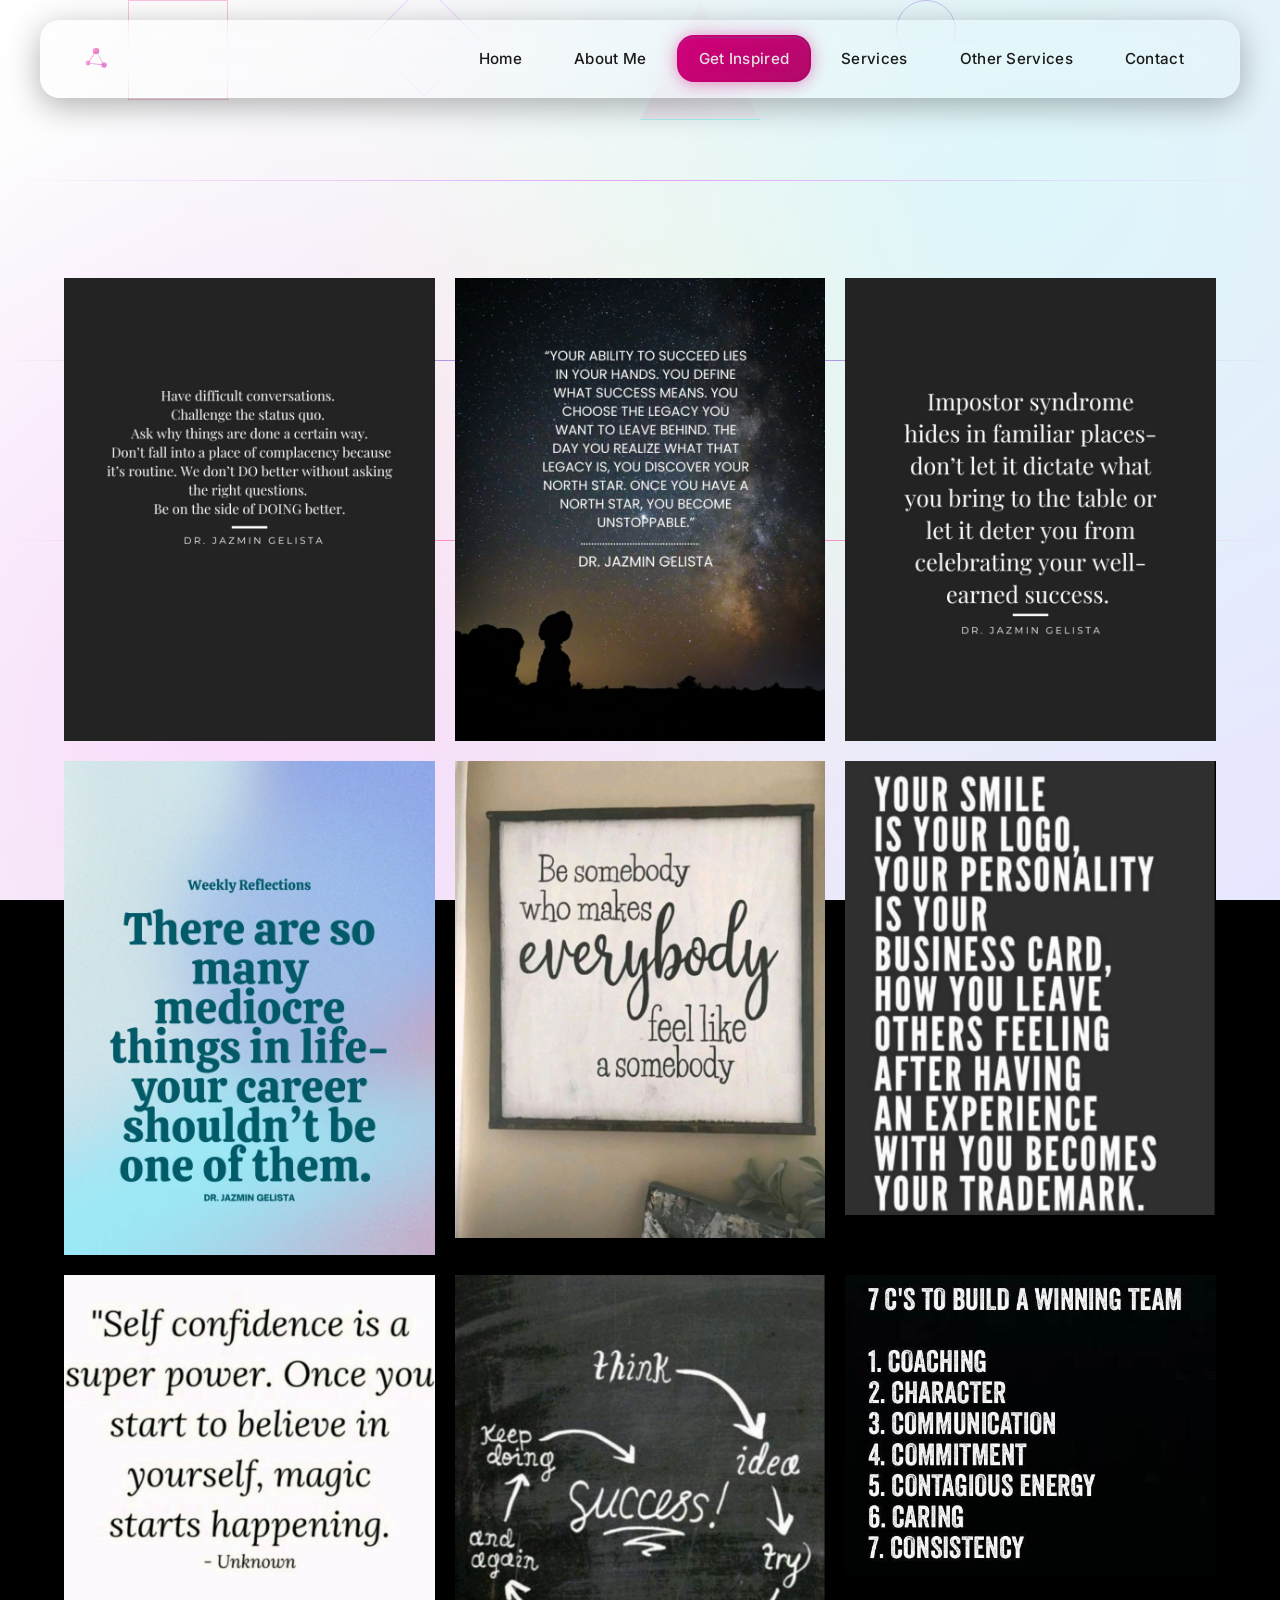
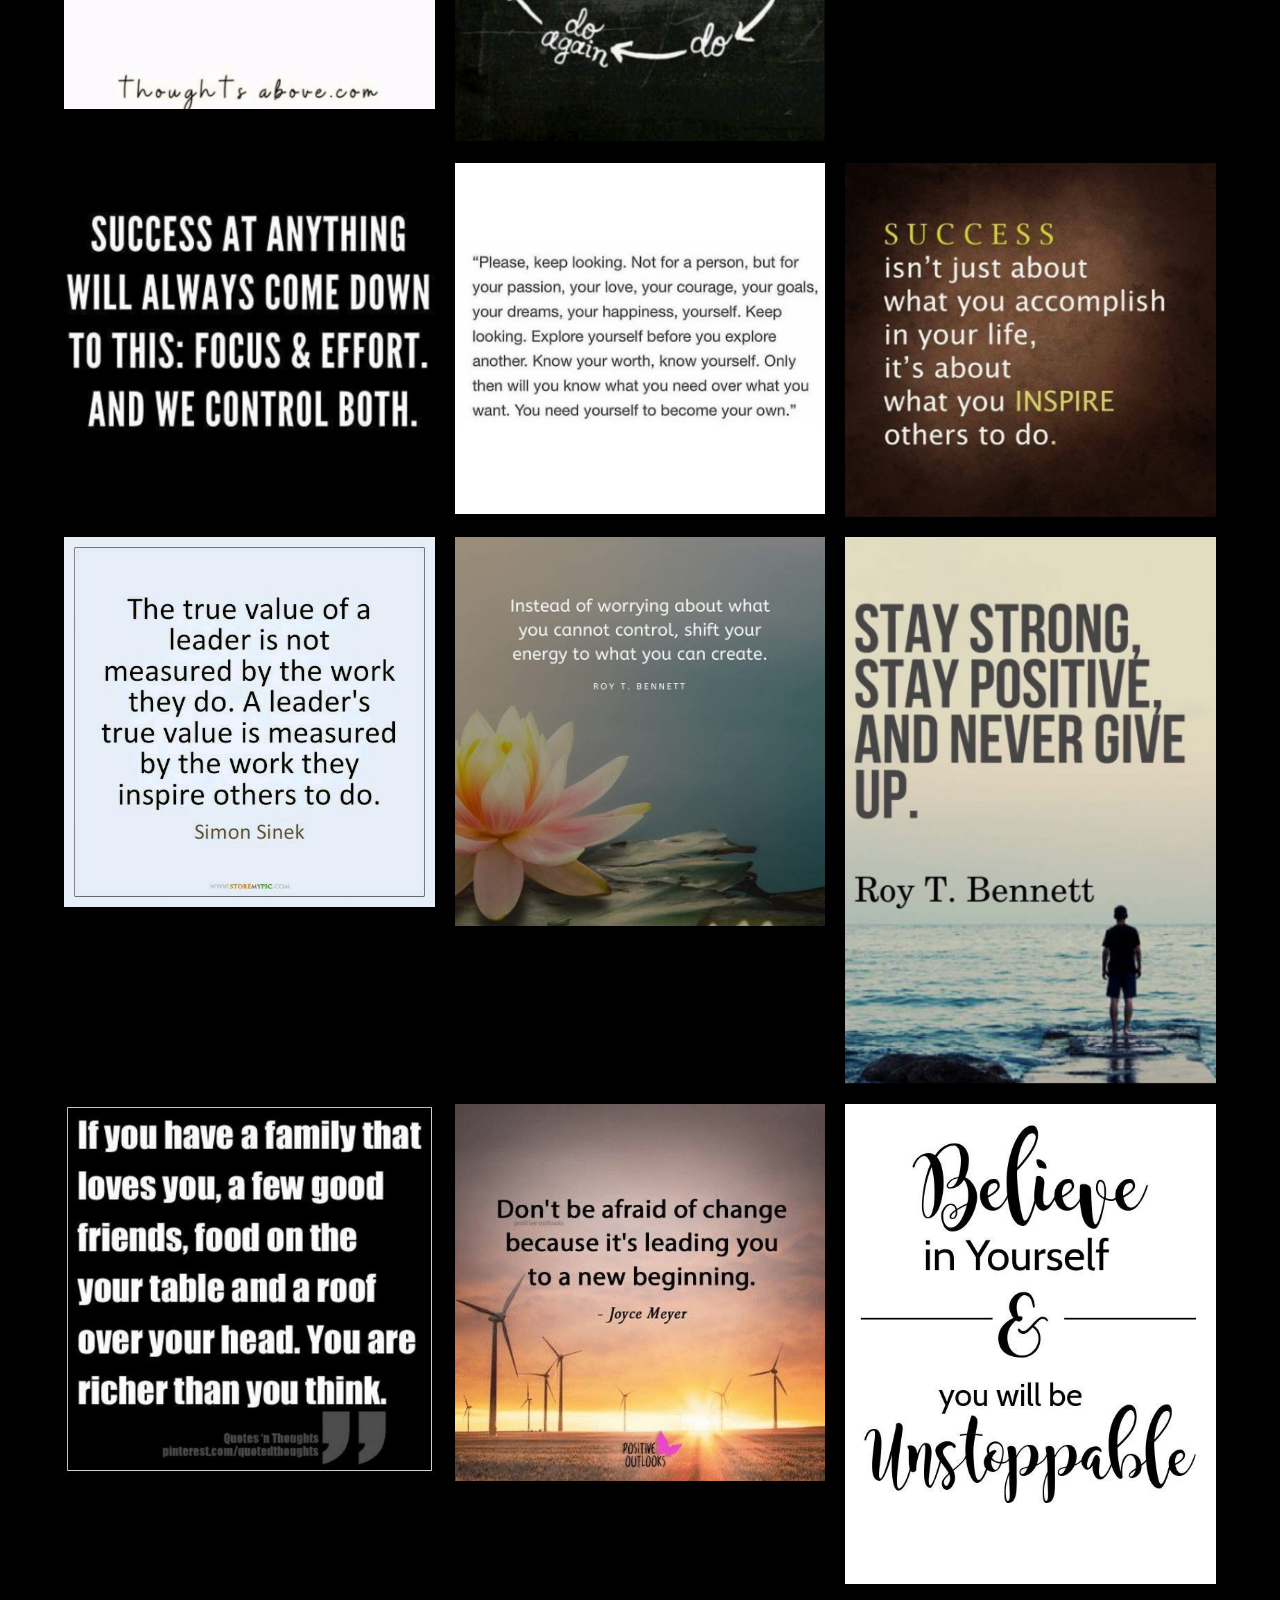
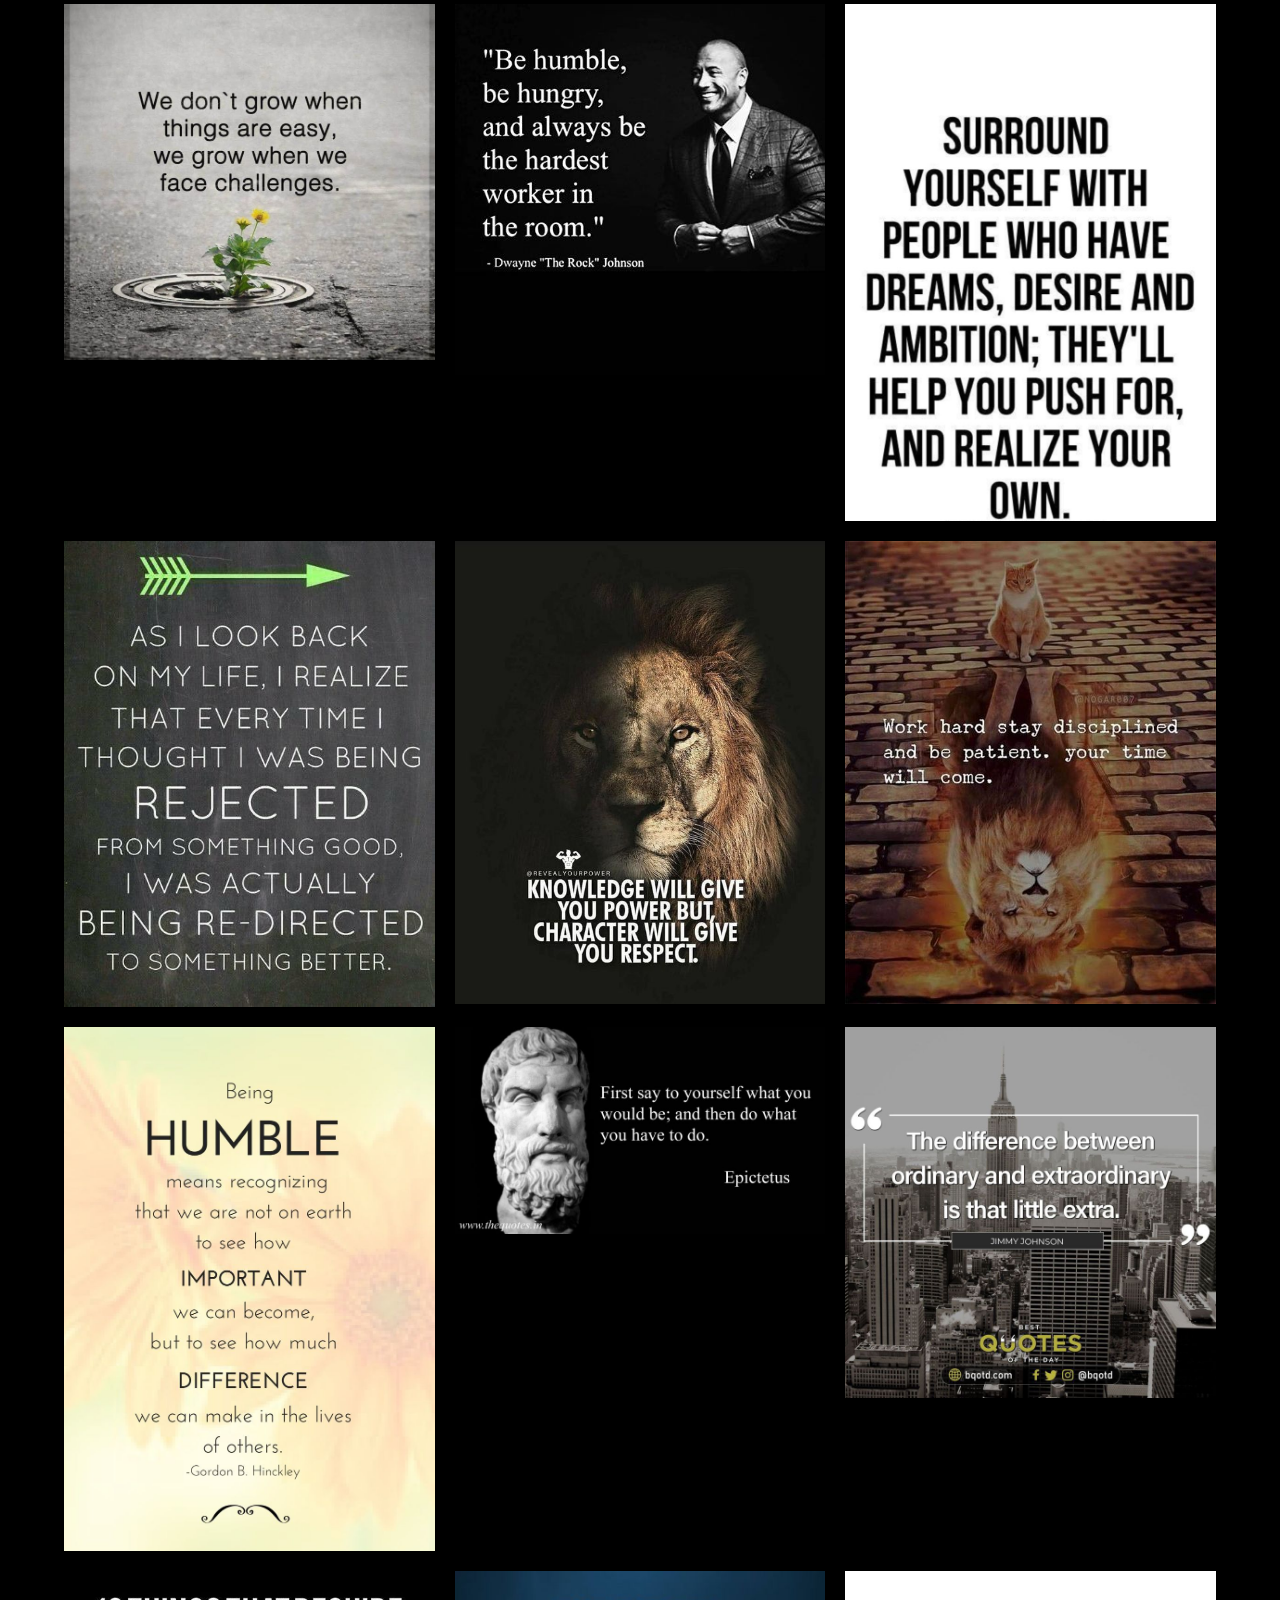
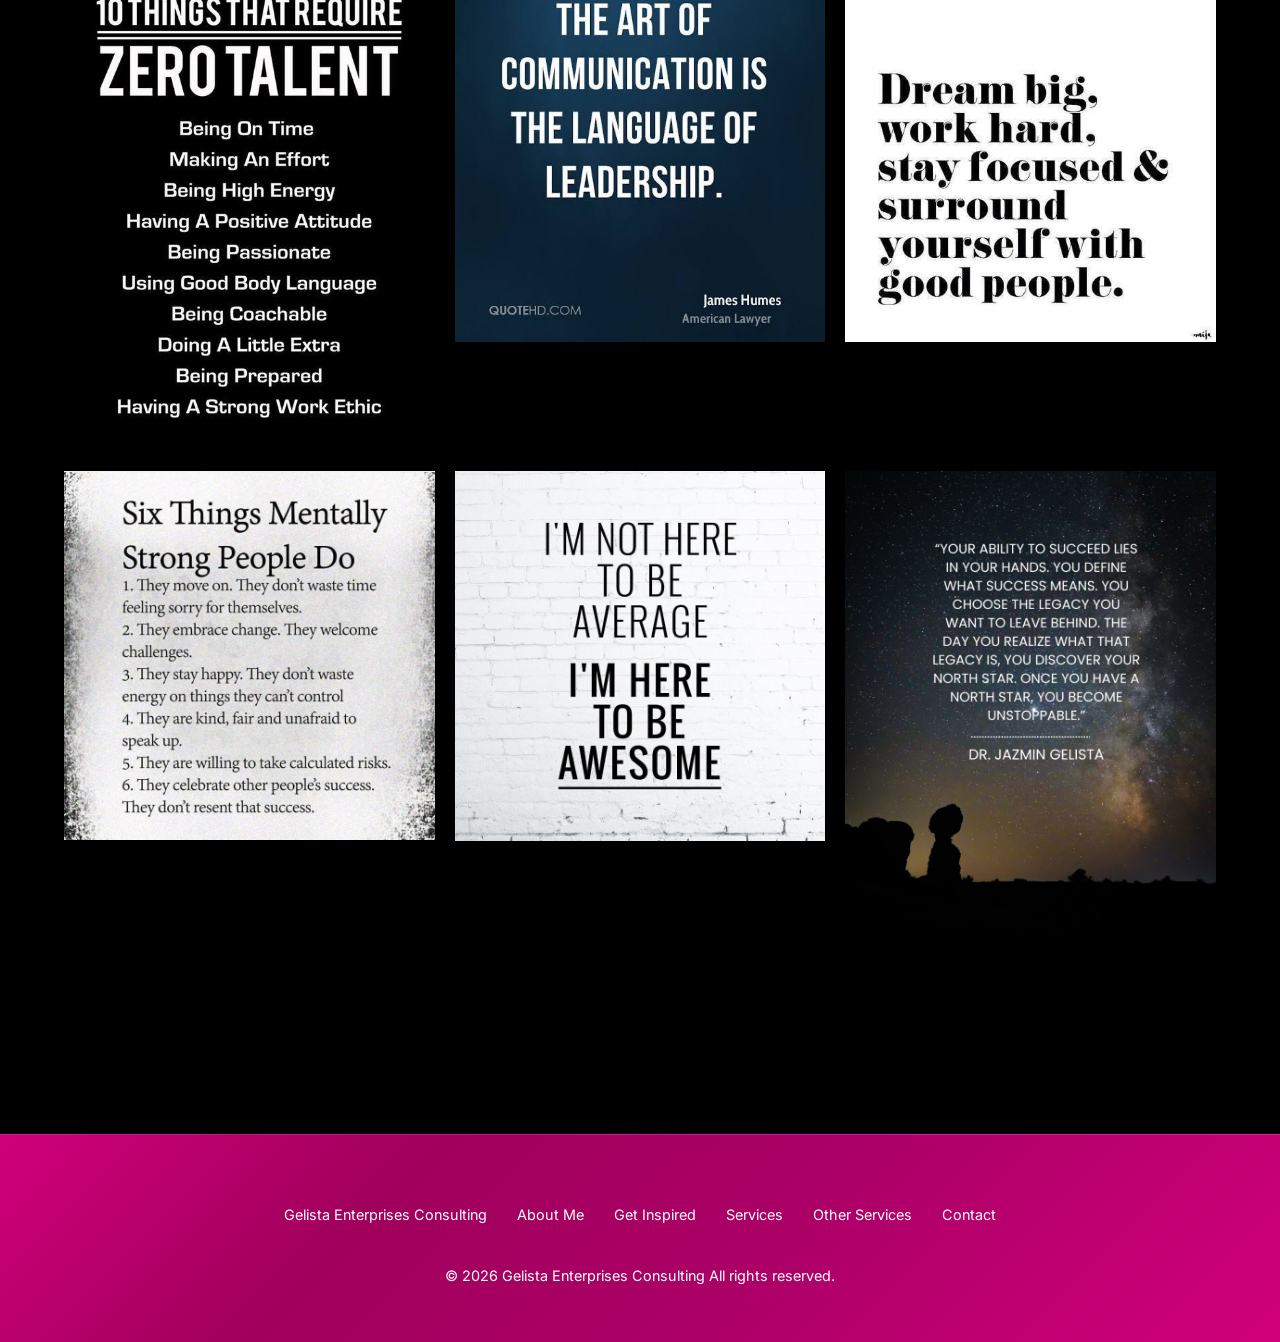
<file: get-inspired.html>
<!DOCTYPE html>
<html lang="en">
<head>
    <meta charset="UTF-8">
    <meta name="viewport" content="width=device-width, initial-scale=1.0">
    <title>Get Inspired - Gelista Enterprises Consulting</title>
    <link rel="preconnect" href="https://fonts.googleapis.com">
    <link rel="preconnect" href="https://fonts.gstatic.com" crossorigin>
    <link href="https://fonts.googleapis.com/css2?family=Inter:wght@300;400;500;600;700;800&display=swap" rel="stylesheet">
    <link href="templatemo-neural-style.css" rel="stylesheet">
    <link rel="icon" href="/images/favicon.png" type="image/png">
<!--

TemplateMo 597 Neural Glass

https://templatemo.com/tm-597-neural-glass

-->
    <style>
       
    </style>
</head>
<body>
    <!-- Epic Neural Background -->
    <div class="neural-background"></div>
    
    <!-- Floating Geometric Shapes -->
    <div class="geometric-shapes">
        <div class="shape"></div>
        <div class="shape"></div>
        <div class="shape"></div>
        <div class="shape"></div>
    </div>

    <!-- Neural Network Lines -->
    <div class="neural-lines">
        <div class="neural-line"></div>
        <div class="neural-line"></div>
        <div class="neural-line"></div>
    </div>

    <!-- Header -->
    <div id="nav-placeholder"></div>

    <!-- Section 1: Hero -->
    <section class="inspired-main">
        <div class="inspired-grid">
           
            <img alt="" src="/images/img-1.jpg" /> 
            <img alt="" src="/images/img-2.jpg" /> 
            <img alt="" src="/images/img-3.jpg" /> 
            <img alt="" src="/images/img-4.jpg" /> 
            <img alt="" src="/images/img-5.jpg" /> 
            <img alt="" src="/images/img-6.jpg" /> 
            <img alt="" src="/images/img-7.jpg" /> 
            <img alt="" src="/images/img-8.jpg" /> 
            <img alt="" src="/images/img-9.jpg" /> 
            <img alt="" src="/images/img-10.jpg" /> 
            <img alt="" src="/images/img-11.jpg" /> 
            <img alt="" src="/images/img-12.jpg" /> 
            <img alt="" src="/images/img-13.jpg" /> 
            <img alt="" src="/images/img-14.jpg" /> 
            <img alt="" src="/images/img-15.jpg" /> 
            <img alt="" src="/images/img-19.jpg" /> 
            <img alt="" src="/images/img-20.jpg" /> 
            <img alt="" src="/images/img-21.jpg" /> 
            <img alt="" src="/images/img-22.jpg" /> 
            <img alt="" src="/images/img-23.jpg" /> 
            <img alt="" src="/images/img-24.jpg" /> 
            <img alt="" src="/images/img-25.jpg" /> 
            <img alt="" src="/images/img-26.jpg" /> 
            <img alt="" src="/images/img-27.jpg" /> 
            <img alt="" src="/images/img-28.jpg" /> 
            <img alt="" src="/images/img-29.jpg" /> 
            <img alt="" src="/images/img-30.jpg" /> 

            <img alt="" src="/images/img-31.jpg" /> 
            <img alt="" src="/images/img-32.jpg" /> 
            <img alt="" src="/images/img-33.jpg" /> 
            <img alt="" src="/images/img-34.jpg" /> 
            <img alt="" src="/images/img-35.jpg" /> 
            <img alt="" src="/images/img-36.jpg" /> 

        </div>
    </section>




    <!-- Footer -->
    <div id="footer-placeholder"></div>

<script src="templatemo-neural-scripts.js"></script>

<script>
    document.querySelectorAll('.read-more-btn').forEach(button => {
        button.addEventListener('click', function () {
            const testimonial = this.previousElementSibling;

            testimonial.classList.toggle('expanded');

            if (testimonial.classList.contains('expanded')) {
                this.textContent = 'Read less';
            } else {
                this.textContent = 'Read more';
            }
        });
    });
</script>

<script>
    // ==========================================
    // LOAD NAVIGATION
    // ==========================================
    fetch('/parts/nav.html')
        .then(response => response.text())
        .then(data => {
            document.getElementById('nav-placeholder').innerHTML = data;


            // ==========================================
            // HIGHLIGHT CURRENT PAGE
            // ==========================================
            let currentPath = window.location.pathname;

            // Remove trailing slash except for homepage
            if (currentPath.length > 1 && currentPath.endsWith('/')) {
                currentPath = currentPath.slice(0, -1);
            }

            // Find all navigation links
            document.querySelectorAll('.nav-links a, .mobile-nav a').forEach(link => {
                let linkPath = new URL(link.href).pathname;

                if (linkPath.length > 1 && linkPath.endsWith('/')) {
                    linkPath = linkPath.slice(0, -1);
                }

                // Highlight matching page
                if (linkPath === currentPath) {
                    link.classList.add('active');
                }
            });


            // ==========================================
            // MOBILE MENU
            // ==========================================
            const menuToggle = document.querySelector('.mobile-menu-toggle');
            const mobileNav = document.querySelector('.mobile-nav');

            if (menuToggle && mobileNav) {

                // Open / close menu
                menuToggle.addEventListener('click', function () {
                    menuToggle.classList.toggle('active');
                    mobileNav.classList.toggle('active');

                    const isOpen = mobileNav.classList.contains('active');
                    menuToggle.setAttribute('aria-expanded', isOpen);
                });


                // Close menu after clicking a link
                mobileNav.querySelectorAll('a').forEach(link => {
                    link.addEventListener('click', function () {
                        menuToggle.classList.remove('active');
                        mobileNav.classList.remove('active');
                        menuToggle.setAttribute('aria-expanded', 'false');
                    });
                });


                // ==========================================
                // CLOSE MENU WHEN CLICKING OUTSIDE
                // ==========================================
                document.addEventListener('click', function (event) {

                    const clickedInsideMenu = mobileNav.contains(event.target);
                    const clickedMenuButton = menuToggle.contains(event.target);

                    // If click was outside both the menu and hamburger button
                    if (!clickedInsideMenu && !clickedMenuButton) {
                        menuToggle.classList.remove('active');
                        mobileNav.classList.remove('active');
                        menuToggle.setAttribute('aria-expanded', 'false');
                    }
                });
            }
        })
        .catch(error => {
            console.error('Error loading navigation:', error);
        });


    // ==========================================
    // LOAD FOOTER
    // ==========================================
    fetch('/parts/footer.html')
        .then(response => response.text())
        .then(data => {
            document.getElementById('footer-placeholder').innerHTML = data;
        })
        .catch(error => {
            console.error('Error loading footer:', error);
        });
</script>


</body>
</html>
</file>
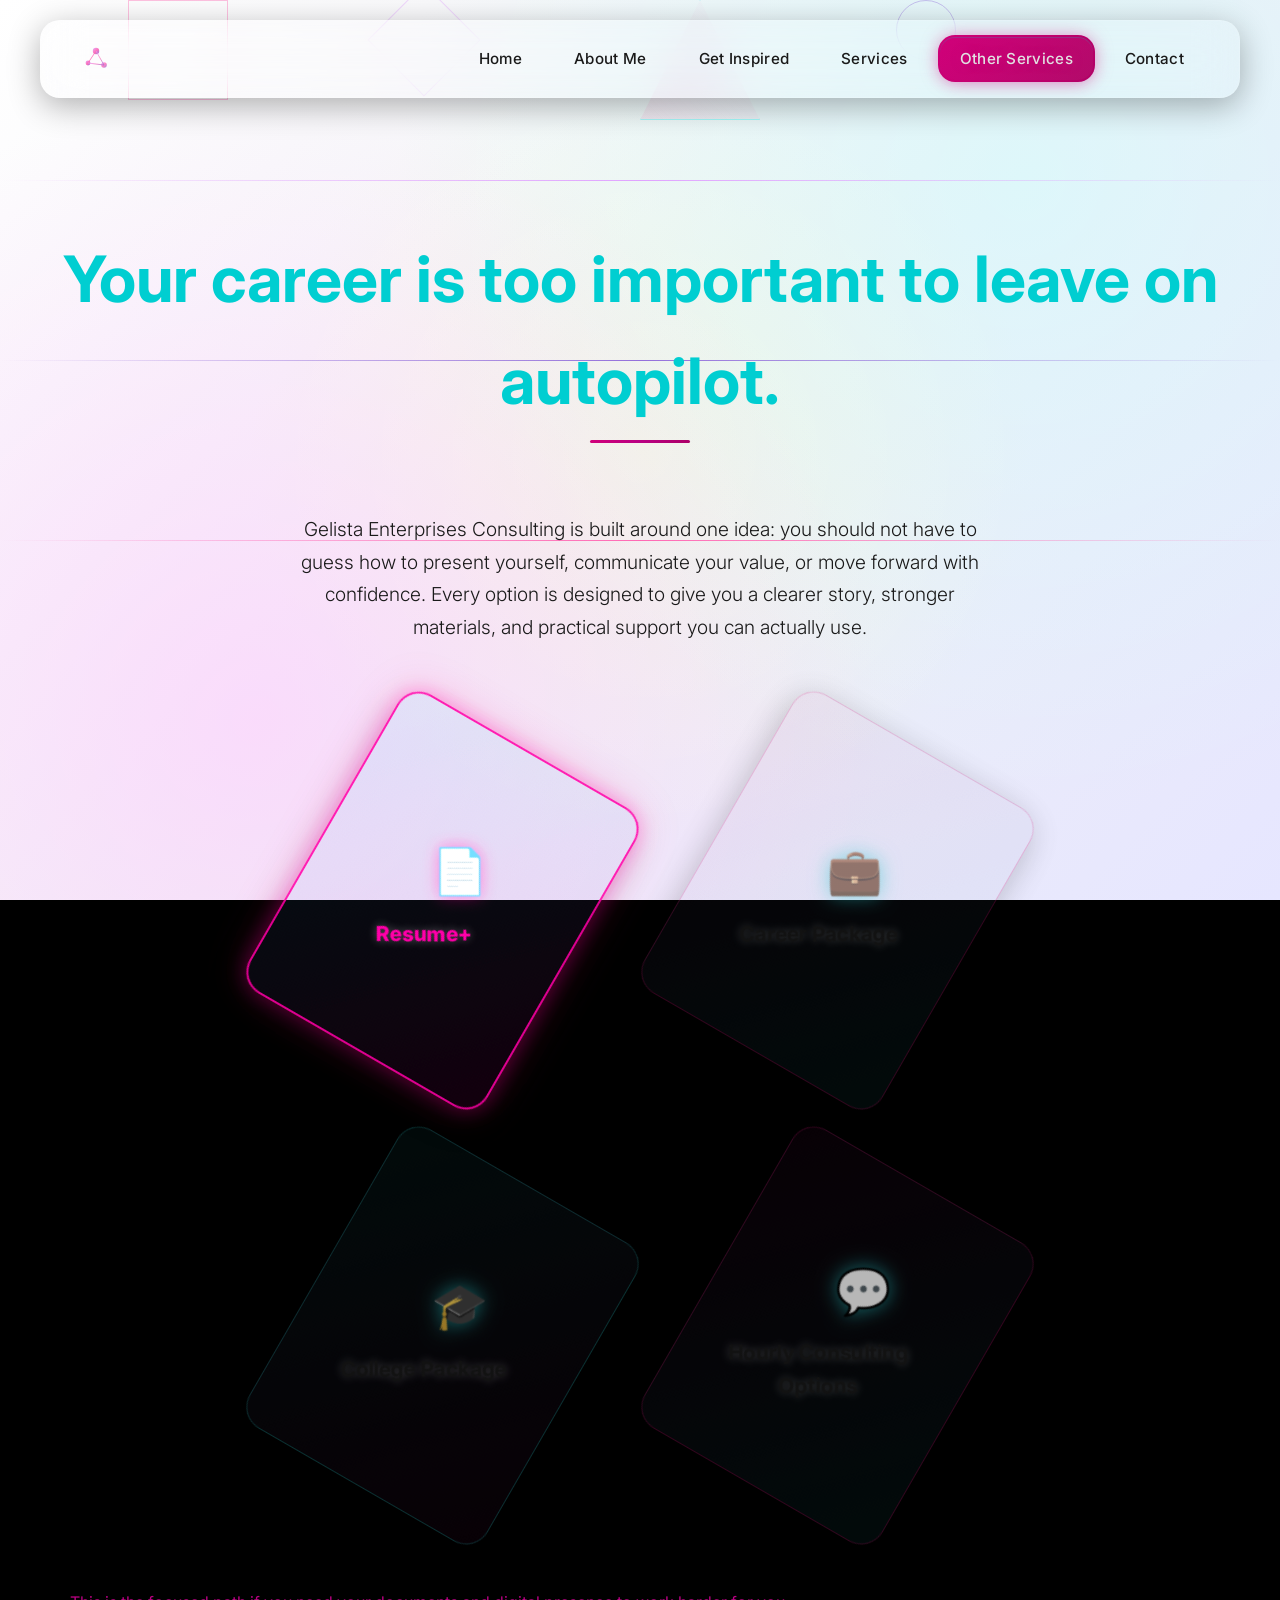
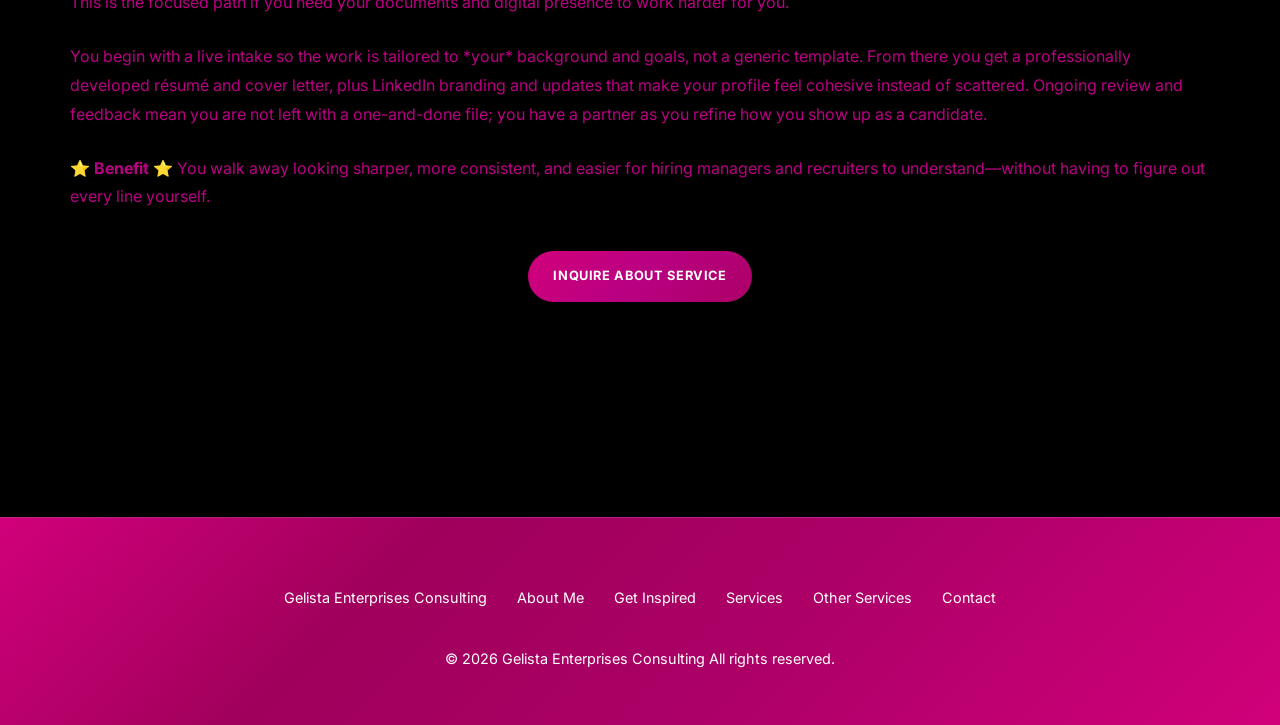
<file: other-services.html>
<!DOCTYPE html>
<html lang="en">

<head>
    <meta charset="UTF-8">
    <meta name="viewport" content="width=device-width, initial-scale=1.0">

    <title>Other Services | Gelista Enterprises Consulting</title>

    <link rel="preconnect" href="https://fonts.googleapis.com">
    <link rel="preconnect" href="https://fonts.gstatic.com" crossorigin>

    <link href="https://fonts.googleapis.com/css2?family=Inter:wght@300;400;500;600;700;800&display=swap"
          rel="stylesheet">

    <link href="templatemo-neural-style.css" rel="stylesheet">

    <link rel="icon" href="/images/favicon.png" type="image/png">


    <!--

    TemplateMo 597 Neural Glass

    https://templatemo.com/tm-597-neural-glass

    -->


    <style>

        /* Makes service hexagons clickable */
        .service-hexagon {
            cursor: pointer;
        }

        /* Smooth transition when hovering */
        .service-hexagon .hexagon-inner {
            transition: transform 0.25s ease, filter 0.25s ease;
        }

        .service-hexagon:hover .hexagon-inner {
            transform: translateY(-5px);
            filter: brightness(1.1);
        }

        /* Selected service */
        .service-hexagon.active .hexagon-inner {
            filter: brightness(1.15);
        }


        /* =========================================
           SERVICE INFORMATION
        ========================================= */

        .service-content {
            max-width: 1200px;
            margin: 60px auto 65px;
            padding: 0 30px;
        }

        .service-details {
            animation: serviceFade 0.35s ease;
        }

        .service-details p {
            line-height: 1.8;
            margin-bottom: 25px;
        }

        .service-details ul {
            margin: 10px 0 35px 30px;
        }

        .service-details li {
            line-height: 1.8;
            margin-bottom: 5px;
        }

        .service-subheading {
            font-weight: 700;
            margin-top: 30px;
            margin-bottom: 20px;
        }

        /* Service button */

        /* .service-button {
            display: block;
            width: fit-content;
            margin: 40px auto 0;
            padding: 16px 32px;

            background: #e00024;
            color: #ffffff;

            text-decoration: none;
            font-size: 14px;
            font-weight: 700;
            letter-spacing: 1px;
            transition: transform 0.25s ease, opacity 0.25s ease;
        }

        .service-button:hover {
            transform: translateY(-3px);
            opacity: 0.9;
        } */

        .service-button {
            display: block;
            width: fit-content;
            margin: 40px auto 0;
            padding: 15px 25px;
            background: var(--button-background);
            border: none;
            border-radius: 50px;
            color: white;
            font-weight: 700;
            font-size: 0.8rem;
            letter-spacing: 0.05em;
            cursor: pointer;
            transition: all 0.3s ease;
            text-decoration: none; 
            text-align: center; 
        }

        .service-button:hover {
            transform: translateY(-3px);
            box-shadow:
                0 10px 30px rgba(209, 0, 122, 0.3);
        }


        /* Animation when changing services */

        @keyframes serviceFade {

            from {
                opacity: 0;
                transform: translateY(10px);
            }

            to {
                opacity: 1;
                transform: translateY(0);
            }

        }


        /* Mobile */

        @media (max-width: 768px) {

            .service-content {
                padding: 0 20px;
                margin-top: 40px;
            }

            .service-details p,
            .service-details li {
                font-size: 15px;
            }

        }

    </style>

</head>



<body>


    <!-- Epic Neural Background -->

    <div class="neural-background"></div>



    <!-- Floating Geometric Shapes -->

    <div class="geometric-shapes">

        <div class="shape"></div>
        <div class="shape"></div>
        <div class="shape"></div>
        <div class="shape"></div>

    </div>



    <!-- Neural Network Lines -->

    <div class="neural-lines">

        <div class="neural-line"></div>
        <div class="neural-line"></div>
        <div class="neural-line"></div>

    </div>



    <!-- Header -->

    <div id="nav-placeholder"></div>




    <!-- =========================================
         SERVICES
    ========================================== -->

    <section class="showcase" id="showcase">


        <h2 class="section-title">
            Your career is too important to leave on autopilot.
        </h2>

        <div class="hero-description" style="margin-bottom: 65px">
            <p>Gelista Enterprises Consulting is built around one idea: you should not have to guess how to present yourself, communicate your value, or move forward with confidence. Every option is designed to give you a clearer story, stronger materials, and practical support you can actually use.</p>
        </div>



        <!-- =========================================
             SERVICE HEXAGONS
        ========================================== -->

        <div class="hexagon-container2x2">



            <!-- Resume+ -->

            <div
                class="hexagon service-hexagon active"
                id="resume-hexagon"
                onclick="showService('resume')"
            >

                <div class="hexagon-inner glass">


                    <div class="hexagon-icon">
                        📄
                    </div>


                    <h4>
                        Resume+
                    </h4>


                </div>

            </div>




            <!-- Career Package -->

            <div
                class="hexagon service-hexagon"
                id="career-hexagon"
                onclick="showService('career')"
            >

                <div class="hexagon-inner glass">


                    <div class="hexagon-icon">
                        💼
                    </div>


                    <h4>
                        Career Package
                    </h4>


                </div>

            </div>




            <!-- College Package -->

            <div
                class="hexagon service-hexagon"
                id="college-hexagon"
                onclick="showService('college')"
            >

                <div class="hexagon-inner glass">


                    <div class="hexagon-icon">
                        🎓
                    </div>


                    <h4>
                        College Package
                    </h4>


                </div>

            </div>




            <!-- Hourly Consulting -->

            <div
                class="hexagon service-hexagon"
                id="hourly-hexagon"
                onclick="showService('hourly')"
            >

                <div class="hexagon-inner glass">


                    <div class="hexagon-icon">
                        💬
                    </div>


                    <h4>
                        Hourly Consulting Options
                    </h4>


                </div>

            </div>


        </div>




        <!-- =========================================
             CONTENT THAT CHANGES
        ========================================== -->

        <div
            id="service-content"
            class="service-content"
        >


            <!-- Resume+ is shown by default -->

            <div class="service-details">


                <p>

                    This is the focused path if you need your documents and digital
                    presence to work harder for you.

                </p>


                <p>

                    You begin with a live intake so the work is tailored to *your*
                    background and goals, not a generic template. From there you get
                    a professionally developed résumé and cover letter, plus LinkedIn
                    branding and updates that make your profile feel cohesive instead
                    of scattered. Ongoing review and feedback mean you are not left
                    with a one-and-done file; you have a partner as you refine how you
                    show up as a candidate.

                </p>


                <p>

                    ⭐ <strong>Benefit</strong> ⭐
                    You walk away looking sharper, more consistent, and easier for
                    hiring managers and recruiters to understand—without having to
                    figure out every line yourself.

                </p>


                <a href="/contact.html" class="service-button">
                    INQUIRE ABOUT SERVICE
                </a>
                


            </div>


        </div>


    </section>




    <!-- Footer -->

    <div id="footer-placeholder"></div>




    <!-- Main Template JavaScript -->

    <script src="templatemo-neural-scripts.js"></script>




    <!-- =========================================
         SERVICE SWITCHING
    ========================================== -->

    <script>


        function showService(service) {


            const content =
                document.getElementById('service-content');


            const resumeHexagon =
                document.getElementById('resume-hexagon');


            const careerHexagon =
                document.getElementById('career-hexagon');


            const collegeHexagon =
                document.getElementById('college-hexagon');


            const hourlyHexagon =
                document.getElementById('hourly-hexagon');



            /* Remove selected state from all cards */

            resumeHexagon.classList.remove('active');

            careerHexagon.classList.remove('active');

            collegeHexagon.classList.remove('active');

            hourlyHexagon.classList.remove('active');




            /* =====================================
               RESUME+
            ===================================== */

            if (service === 'resume') {


                resumeHexagon.classList.add('active');


                content.innerHTML = `


                    <div class="service-details">


                        <p>

                            This is the focused path if you need your documents and
                            digital presence to work harder for you.

                        </p>


                        <p>

                            You begin with a live intake so the work is tailored to
                            <em>your</em> background and goals, not a generic template.
                            From there you get a professionally developed résumé and
                            cover letter, plus LinkedIn branding and updates that make
                            your profile feel cohesive instead of scattered. Ongoing
                            review and feedback mean you are not left with a one-and-done
                            file; you have a partner as you refine how you show up as
                            a candidate.

                        </p>


                        <p>

                            ⭐ <strong>Benefit</strong> ⭐
                            You walk away looking sharper, more consistent, and easier
                            for hiring managers and recruiters to understand—without
                            having to figure out every line yourself.

                        </p>


                        <a href="/contact.html" class="service-button">
                            INQUIRE ABOUT SERVICE
                        </a>


                    </div>

                `;


            }




            /* =====================================
               CAREER PACKAGE
            ===================================== */

            else if (service === 'career') {


                careerHexagon.classList.add('active');


                content.innerHTML = `


                    <div class="service-details">


                        <p>

                            This is the deeper partnership for people who want more
                            than documents. It is two months of reflective sessions,
                            ongoing consultation, and hands-on development of your
                            professional brand.

                        </p>


                        <p>

                            You still get a strong résumé, cover letter, and LinkedIn
                            presence—but those sit inside a larger process: clarifying
                            how you want to be known, practicing how you talk about your
                            work, and getting support on presentations and the tools
                            that help you stand out whether you are applying outside
                            or advancing inside an organization. Reminders and
                            career-development resources keep momentum going between
                            meetings.

                        </p>


                        <p>

                            ⭐ <strong>Benefit</strong> ⭐
                            You are not just updating paperwork. You are building a
                            clearer professional identity and a support system that
                            helps you show up with more intention in interviews,
                            meetings, and day-to-day career decisions.

                        </p>


                        <a href="/contact.html" class="service-button">
                            INQUIRE ABOUT SERVICE
                        </a>


                    </div>

                `;


            }




            /* =====================================
               COLLEGE PACKAGE
            ===================================== */

            else if (service === 'college') {


                collegeHexagon.classList.add('active');


                content.innerHTML = `


                    <div class="service-details">


                        <p>

                            For students and applicants navigating admissions and
                            early-career presentation, this option covers the materials
                            that often decide who gets a second look: admission essays
                            and letters, recommendation strategy, résumé help, interview
                            prep, and how to stand out as a candidate.

                        </p>


                        <p>

                            ⭐ <strong>Benefit</strong> ⭐
                            You get structured support on the high-stakes documents
                            and conversations that open doors—so your application and
                            interviews reflect your actual potential instead of
                            last-minute guesswork.

                        </p>


                        <p>

                            <em>
                                Options can be combined based on what you actually need.
                                If you are unsure where to start, a conversation first
                                is the simplest way to match the right support to your
                                next step.
                            </em>

                        </p>


                        <a href="/contact.html" class="service-button">
                            INQUIRE ABOUT SERVICE
                        </a>


                    </div>

                `;


            }




            /* =====================================
               HOURLY CONSULTING OPTIONS
            ===================================== */

            else if (service === 'hourly') {


                hourlyHexagon.classList.add('active');


                content.innerHTML = `


                    <div class="service-details">


                        <p>

                            When you need targeted help rather than a full package,
                            hourly sessions let you go deep on the skill that is
                            blocking you right now.

                        </p>


                        <ul>


                            <li>

                                <strong>“Effective Communication”</strong>
                                gives you tools for academic and corporate settings:
                                storytelling, persuasion, and presenting with
                                presence—both in the room and on camera.

                            </li>


                            <li>

                                <strong>“General Hourly Consulting”</strong>
                                is flexible. Bring the topic that matters that week:
                                leadership, stakeholder management, networking,
                                interviewing, résumé strategy, or persuasion.

                            </li>


                            <li>

                                <strong>“Skills of the Future”</strong>
                                focuses on capabilities that travel with you:
                                emotional intelligence, trust, leadership, and
                                strategic thinking.

                            </li>


                        </ul>


                        <p>

                            ⭐ <strong>Benefit</strong> ⭐
                            You get concentrated, practical guidance on the exact
                            capability you need to strengthen—without committing to
                            a longer program if that is not what you need today.

                        </p>


                        <a href="/contact.html" class="service-button">
                            INQUIRE ABOUT SERVICE
                        </a>


                    </div>

                `;


            }


        }


    </script>




    <!-- =========================================
         READ MORE BUTTONS
    ========================================== -->

    <script>


        document.querySelectorAll('.read-more-btn').forEach(button => {


            button.addEventListener('click', function () {


                const testimonial =
                    this.previousElementSibling;


                testimonial.classList.toggle('expanded');


                if (testimonial.classList.contains('expanded')) {


                    this.textContent = 'Read less';


                } else {


                    this.textContent = 'Read more';


                }


            });


        });


    </script>




    <!-- =========================================
         LOAD NAV + FOOTER
    ========================================== -->

<script>
    // ==========================================
    // LOAD NAVIGATION
    // ==========================================
    fetch('/parts/nav.html')
        .then(response => response.text())
        .then(data => {
            document.getElementById('nav-placeholder').innerHTML = data;


            // ==========================================
            // HIGHLIGHT CURRENT PAGE
            // ==========================================
            let currentPath = window.location.pathname;

            // Remove trailing slash except for homepage
            if (currentPath.length > 1 && currentPath.endsWith('/')) {
                currentPath = currentPath.slice(0, -1);
            }

            // Find all navigation links
            document.querySelectorAll('.nav-links a, .mobile-nav a').forEach(link => {
                let linkPath = new URL(link.href).pathname;

                if (linkPath.length > 1 && linkPath.endsWith('/')) {
                    linkPath = linkPath.slice(0, -1);
                }

                // Highlight matching page
                if (linkPath === currentPath) {
                    link.classList.add('active');
                }
            });


            // ==========================================
            // MOBILE MENU
            // ==========================================
            const menuToggle = document.querySelector('.mobile-menu-toggle');
            const mobileNav = document.querySelector('.mobile-nav');

            if (menuToggle && mobileNav) {

                // Open / close menu
                menuToggle.addEventListener('click', function () {
                    menuToggle.classList.toggle('active');
                    mobileNav.classList.toggle('active');

                    const isOpen = mobileNav.classList.contains('active');
                    menuToggle.setAttribute('aria-expanded', isOpen);
                });


                // Close menu after clicking a link
                mobileNav.querySelectorAll('a').forEach(link => {
                    link.addEventListener('click', function () {
                        menuToggle.classList.remove('active');
                        mobileNav.classList.remove('active');
                        menuToggle.setAttribute('aria-expanded', 'false');
                    });
                });


                // ==========================================
                // CLOSE MENU WHEN CLICKING OUTSIDE
                // ==========================================
                document.addEventListener('click', function (event) {

                    const clickedInsideMenu = mobileNav.contains(event.target);
                    const clickedMenuButton = menuToggle.contains(event.target);

                    // If click was outside both the menu and hamburger button
                    if (!clickedInsideMenu && !clickedMenuButton) {
                        menuToggle.classList.remove('active');
                        mobileNav.classList.remove('active');
                        menuToggle.setAttribute('aria-expanded', 'false');
                    }
                });
            }
        })
        .catch(error => {
            console.error('Error loading navigation:', error);
        });


    // ==========================================
    // LOAD FOOTER
    // ==========================================
    fetch('/parts/footer.html')
        .then(response => response.text())
        .then(data => {
            document.getElementById('footer-placeholder').innerHTML = data;
        })
        .catch(error => {
            console.error('Error loading footer:', error);
        });
</script>


</body>

</html>
</file>
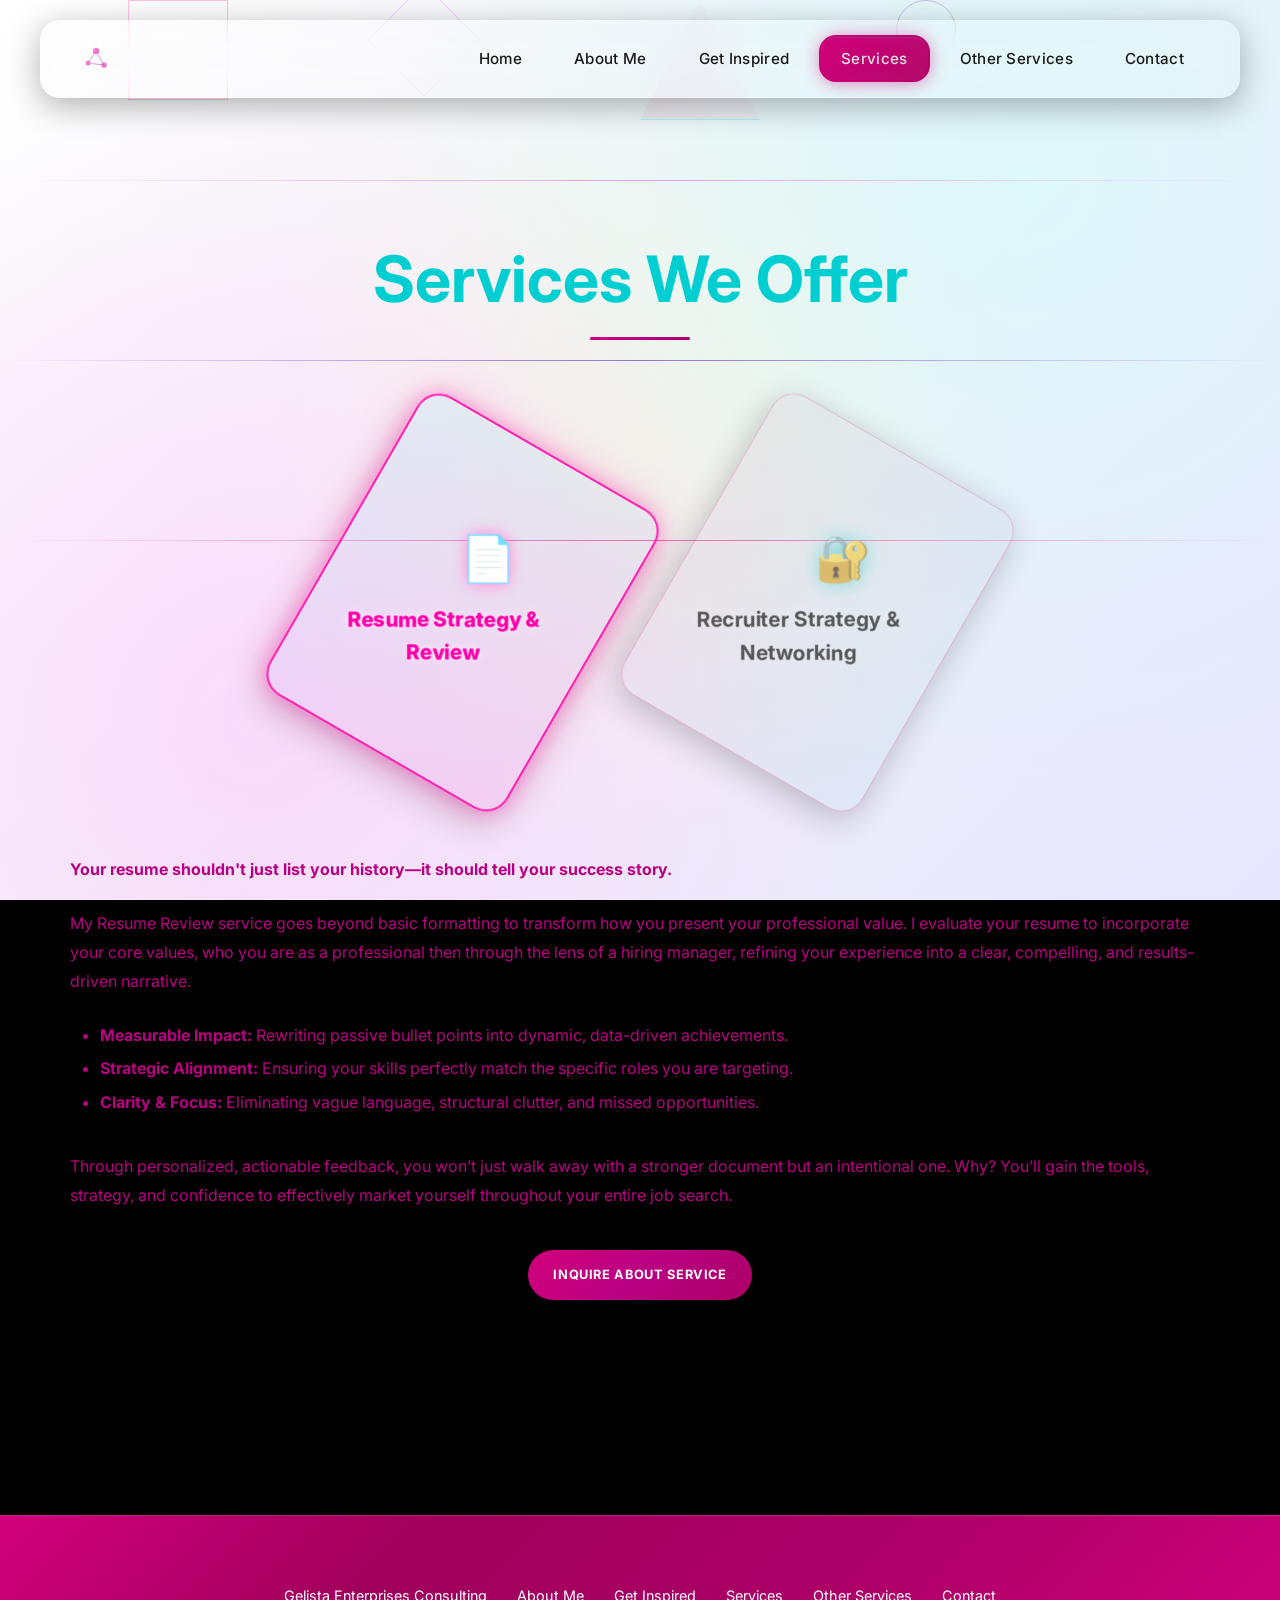
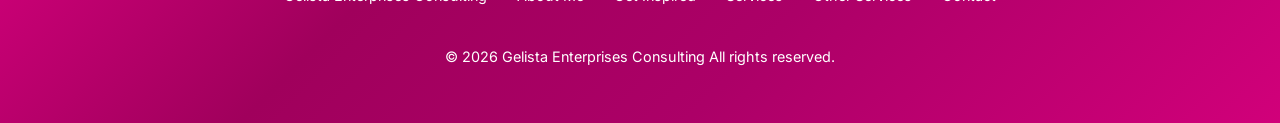
<file: services.html>
<!DOCTYPE html>
<html lang="en">
<head>
    <meta charset="UTF-8">
    <meta name="viewport" content="width=device-width, initial-scale=1.0">
    <title>Services | Gelista Enterprises Consulting</title>

    <link rel="preconnect" href="https://fonts.googleapis.com">
    <link rel="preconnect" href="https://fonts.gstatic.com" crossorigin>
    <link href="https://fonts.googleapis.com/css2?family=Inter:wght@300;400;500;600;700;800&display=swap" rel="stylesheet">

    <link href="templatemo-neural-style.css" rel="stylesheet">
    <link rel="icon" href="/images/favicon.png" type="image/png">

    <!--

    TemplateMo 597 Neural Glass

    https://templatemo.com/tm-597-neural-glass

    -->

    <style>

        /* Makes service hexagons clickable */
        .service-hexagon {
            cursor: pointer;
        }

        /* Smooth transition when hovering */
        .service-hexagon .hexagon-inner {
            transition: transform 0.25s ease, filter 0.25s ease;
        }

        .service-hexagon:hover .hexagon-inner {
            transform: translateY(-5px);
            filter: brightness(1.1);
        }

        /* Selected service */
        .service-hexagon.active .hexagon-inner {
            filter: brightness(1.15);
        }


        /* =========================================
           SERVICE INFORMATION
        ========================================= */

        .service-content {
            max-width: 1200px;
            margin: 60px auto 65px;
            padding: 0 30px;
        }

        .service-details {
            animation: serviceFade 0.35s ease;
        }

        .service-details p {
            line-height: 1.8;
            margin-bottom: 25px;
        }

        .service-details ul {
            margin: 10px 0 35px 30px;
        }

        .service-details li {
            line-height: 1.8;
            margin-bottom: 5px;
        }

        .service-subheading {
            font-weight: 700;
            margin-top: 30px;
            margin-bottom: 20px;
        }

        /* Service button */

        .service-button {
            display: block;
            width: fit-content;
            margin: 40px auto 0;
            padding: 15px 25px;
            background: var(--button-background);
            border: none;
            border-radius: 50px;
            color: white;
            font-weight: 700;
            font-size: 0.8rem;
            letter-spacing: 0.05em;
            cursor: pointer;
            transition: all 0.3s ease;
            text-decoration: none; 
            text-align: center; 
        }

        .service-button:hover {
            transform: translateY(-3px);
            box-shadow:
                0 10px 30px rgba(209, 0, 122, 0.3);
        }


        /* Animation when changing services */

        @keyframes serviceFade {

            from {
                opacity: 0;
                transform: translateY(10px);
            }

            to {
                opacity: 1;
                transform: translateY(0);
            }

        }


        /* Mobile */

        @media (max-width: 768px) {

            .service-content {
                padding: 0 20px;
                margin-top: 40px;
            }

            .service-details p,
            .service-details li {
                font-size: 15px;
            }

        }

    </style>

</head>

<body>

    <!-- Epic Neural Background -->
    <div class="neural-background"></div>


    <!-- Floating Geometric Shapes -->
    <div class="geometric-shapes">
        <div class="shape"></div>
        <div class="shape"></div>
        <div class="shape"></div>
        <div class="shape"></div>
    </div>


    <!-- Neural Network Lines -->
    <div class="neural-lines">
        <div class="neural-line"></div>
        <div class="neural-line"></div>
        <div class="neural-line"></div>
    </div>


    <!-- Header -->
    <div id="nav-placeholder"></div>



    <!-- =========================================
         SERVICES
    ========================================== -->

    <section class="showcase" id="showcase">

        <h2 class="section-title">Services We Offer</h2>


        <!-- Service Hexagons -->

        <div class="hexagon-container">


            <!-- Resume Strategy -->

            <div
                class="hexagon service-hexagon active"
                id="resume-hexagon"
                onclick="showService('resume')"
            >

                <div class="hexagon-inner glass">

                    <div class="hexagon-icon">
                        📄
                    </div>

                    <h4>
                        Resume Strategy & Review
                    </h4>

                </div>

            </div>



            <!-- Recruiter Strategy -->

            <div
                class="hexagon service-hexagon"
                id="recruiter-hexagon"
                onclick="showService('recruiter')"
            >

                <div class="hexagon-inner glass">

                    <div class="hexagon-icon">
                        🔐
                    </div>

                    <h4>
                        Recruiter Strategy & Networking
                    </h4>

                </div>

            </div>


        </div>



        <!-- =========================================
             CONTENT THAT CHANGES
        ========================================== -->

        <div
            id="service-content"
            class="service-content"
        >

            <!-- Resume is shown by default -->

            <div class="service-details">

                <p class="service-subheading">
                    Your resume shouldn't just list your history—it should tell your success story.
                </p>


                <p>
                    My Resume Review service goes beyond basic formatting to transform how you
                    present your professional value. I evaluate your resume to incorporate your
                    core values, who you are as a professional then through the lens of a hiring
                    manager, refining your experience into a clear, compelling, and results-driven
                    narrative.
                </p>


                <ul>

                    <li>
                        <strong>Measurable Impact:</strong>
                        Rewriting passive bullet points into dynamic, data-driven achievements.
                    </li>

                    <li>
                        <strong>Strategic Alignment:</strong>
                        Ensuring your skills perfectly match the specific roles you are targeting.
                    </li>

                    <li>
                        <strong>Clarity & Focus:</strong>
                        Eliminating vague language, structural clutter, and missed opportunities.
                    </li>

                </ul>


                <p>
                    Through personalized, actionable feedback, you won’t just walk away with a
                    stronger document but an intentional one. Why? You’ll gain the tools,
                    strategy, and confidence to effectively market yourself throughout your
                    entire job search.
                </p>


                <a href="/contact.html" class="service-button">
                    INQUIRE ABOUT SERVICE
                </a>

            </div>

        </div>

    </section>



    <!-- Footer -->
    <div id="footer-placeholder"></div>



    <!-- Main Template JavaScript -->
    <script src="templatemo-neural-scripts.js"></script>



    <!-- =========================================
         SERVICE SWITCHING
    ========================================== -->

    <script>

        function showService(service) {

            const content =
                document.getElementById('service-content');

            const resumeHexagon =
                document.getElementById('resume-hexagon');

            const recruiterHexagon =
                document.getElementById('recruiter-hexagon');


            /* Remove selected state */

            resumeHexagon.classList.remove('active');
            recruiterHexagon.classList.remove('active');



            /* =====================================
               RESUME STRATEGY
            ===================================== */

            if (service === 'resume') {

                resumeHexagon.classList.add('active');


                content.innerHTML = `

                    <div class="service-details">

                        <p class="service-subheading">
                            Your resume shouldn't just list your history—it should tell your success story.
                        </p>


                        <p>
                            My Resume Review service goes beyond basic formatting to transform how you
                            present your professional value. I evaluate your resume to incorporate your
                            core values, who you are as a professional then through the lens of a hiring
                            manager, refining your experience into a clear, compelling, and results-driven
                            narrative.
                        </p>


                        <ul>

                            <li>
                                <strong>Measurable Impact:</strong>
                                Rewriting passive bullet points into dynamic, data-driven achievements.
                            </li>

                            <li>
                                <strong>Strategic Alignment:</strong>
                                Ensuring your skills perfectly match the specific roles you are targeting.
                            </li>

                            <li>
                                <strong>Clarity & Focus:</strong>
                                Eliminating vague language, structural clutter, and missed opportunities.
                            </li>

                        </ul>


                        <p>
                            Through personalized, actionable feedback, you won’t just walk away with a
                            stronger document but an intentional one. Why? You’ll gain the tools,
                            strategy, and confidence to effectively market yourself throughout your
                            entire job search.
                        </p>


                        <a href="/contact.html" class="service-button">
                            INQUIRE ABOUT SERVICE
                        </a>

                    </div>

                `;

            }



            /* =====================================
               RECRUITER STRATEGY
            ===================================== */

            else if (service === 'recruiter') {

                recruiterHexagon.classList.add('active');


                content.innerHTML = `

                    <div class="service-details">


                        <p>
                            Master the art of recruiter communication. Learn how to field inbound
                            opportunities, interview with confidence, and build high-value professional
                            connections that open doors for your career.
                        </p>


                        <p class="service-subheading">
                            Take control of your professional network and command the conversation.
                        </p>


                        <p>
                            Recruiter communication can open incredible doors and plenty of windows of
                            opportunities. How? If you know how to navigate the interaction. Moving beyond
                            vague templates, I help teach you how to respond to outreach with clarity,
                            ask high-value questions, and articulate your experience concisely. You’ll
                            discover how to leave a lasting impression across emails, interviews, and
                            networking situations, while mastering the art of the follow-up. The ultimate
                            goal isn't just to help you pass an initial screening; it’s to give you the
                            confidence to turn brief recruiter connections into long-term career
                            opportunities and relationships that lead to coalition-making.
                        </p>


                        <p class="service-subheading">
                            Your experience is your asset. Your Brand is your leverage.
                        </p>


                        <p>
                            This service focuses on the intersection of professional self-presentation,
                            branding, and strategic communication. I partner with you to dissect your
                            career history, distill your highest-value skills, and construct a unique
                            personal brand that resonates with decision-makers. You will learn the
                            advanced communication frameworks needed to deliver your story with precision,
                            navigate complex interview scenarios with poise, and network with a distinct
                            sense of purpose. Learn to present your expertise not just as a history of
                            tasks, but as a compelling brand that demands advancement.
                        </p>


                        <p class="service-subheading">
                            Stop just describing your work history. Learn how to present your brand.
                        </p>


                        <p>
                            Executive presence begins with knowing your value and knowing how to showcase
                            it. This service eliminates the friction of professional self-presentation by
                            helping you construct a clear personal brand and develop high-impact
                            communication habits. We teach you the mechanics of effective presentation—from
                            body language and vocal delivery to the strategic structure of your answers—so
                            you can articulate your goals and strengths with absolute confidence.
                        </p>


                        <p>
                            We strip away the guesswork of networking and interviewing, providing a
                            blueprint to handle common questions authentically and persuasively. By
                            mastering your brand presentation, you will transform casual professional
                            encounters into meaningful career opportunities.
                        </p>


                        <a href="/contact.html" class="service-button">
                            INQUIRE ABOUT SERVICE
                        </a>

                    </div>

                `;

            }

        }

    </script>



    <!-- Read More Buttons -->

    <script>

        document.querySelectorAll('.read-more-btn').forEach(button => {

            button.addEventListener('click', function () {

                const testimonial =
                    this.previousElementSibling;


                testimonial.classList.toggle('expanded');


                if (testimonial.classList.contains('expanded')) {

                    this.textContent = 'Read less';

                } else {

                    this.textContent = 'Read more';

                }

            });

        });

    </script>



    <!-- =========================================
         LOAD NAV + FOOTER
    ========================================== -->

<script>
    // ==========================================
    // LOAD NAVIGATION
    // ==========================================
    fetch('/parts/nav.html')
        .then(response => response.text())
        .then(data => {
            document.getElementById('nav-placeholder').innerHTML = data;


            // ==========================================
            // HIGHLIGHT CURRENT PAGE
            // ==========================================
            let currentPath = window.location.pathname;

            // Remove trailing slash except for homepage
            if (currentPath.length > 1 && currentPath.endsWith('/')) {
                currentPath = currentPath.slice(0, -1);
            }

            // Find all navigation links
            document.querySelectorAll('.nav-links a, .mobile-nav a').forEach(link => {
                let linkPath = new URL(link.href).pathname;

                if (linkPath.length > 1 && linkPath.endsWith('/')) {
                    linkPath = linkPath.slice(0, -1);
                }

                // Highlight matching page
                if (linkPath === currentPath) {
                    link.classList.add('active');
                }
            });


            // ==========================================
            // MOBILE MENU
            // ==========================================
            const menuToggle = document.querySelector('.mobile-menu-toggle');
            const mobileNav = document.querySelector('.mobile-nav');

            if (menuToggle && mobileNav) {

                // Open / close menu
                menuToggle.addEventListener('click', function () {
                    menuToggle.classList.toggle('active');
                    mobileNav.classList.toggle('active');

                    const isOpen = mobileNav.classList.contains('active');
                    menuToggle.setAttribute('aria-expanded', isOpen);
                });


                // Close menu after clicking a link
                mobileNav.querySelectorAll('a').forEach(link => {
                    link.addEventListener('click', function () {
                        menuToggle.classList.remove('active');
                        mobileNav.classList.remove('active');
                        menuToggle.setAttribute('aria-expanded', 'false');
                    });
                });


                // ==========================================
                // CLOSE MENU WHEN CLICKING OUTSIDE
                // ==========================================
                document.addEventListener('click', function (event) {

                    const clickedInsideMenu = mobileNav.contains(event.target);
                    const clickedMenuButton = menuToggle.contains(event.target);

                    // If click was outside both the menu and hamburger button
                    if (!clickedInsideMenu && !clickedMenuButton) {
                        menuToggle.classList.remove('active');
                        mobileNav.classList.remove('active');
                        menuToggle.setAttribute('aria-expanded', 'false');
                    }
                });
            }
        })
        .catch(error => {
            console.error('Error loading navigation:', error);
        });


    // ==========================================
    // LOAD FOOTER
    // ==========================================
    fetch('/parts/footer.html')
        .then(response => response.text())
        .then(data => {
            document.getElementById('footer-placeholder').innerHTML = data;
        })
        .catch(error => {
            console.error('Error loading footer:', error);
        });
</script>


</body>
</html>
</file>
<file: templatemo-neural-style.css>
/*

TemplateMo 597 Neural Glass

https://templatemo.com/tm-597-neural-glass

*/


@charset "utf-8";
/* CSS Document */
 * {
     margin: 0;
     padding: 0;
     box-sizing: border-box;
}


:root {
    /* --primary-color: linear-gradient(135deg, #b54fff 0%, #ff1493 30%, #6a0dad 60%, #b54fff 100%);
    --secondary-color: #b54fff; 
    --tertiary-color: #00ced1; 
    --p-text-color: #111111;
    --title-nav-color: linear-gradient(45deg, #b54fff, #ff1493); */


    /* --primary-color: linear-gradient(135deg, #ff4500 0%, #ff6347 40%, #8b0000 100%);
    --secondary-color: #c71585;
    --tertiary-color: #ffa500;
    --p-text-color: #111111; 
    --title-nav-color: linear-gradient(45deg, #ff4500, #c71585); */


    --primary-color: linear-gradient(135deg, #D1007A 0%, #A0005C 30%, #ac0067 60%, #D1007A 100%);
    --secondary-color: #b90082; 
    --tertiary-color: #00ced1; 
    --p-text-color: #1A1A1A; 
    --background-color: #FFFFFF; 
    --title-nav-color: linear-gradient(45deg, #D1007A, #b90082);
    --button-background: linear-gradient(135deg, #D1007A, #B90082, #AC0067); 
}


 body {
     font-family: 'Inter', 'Segoe UI', -apple-system, BlinkMacSystemFont, system-ui, sans-serif;
     background: #000;
     color: var(--secondary-color);  
     overflow-x: hidden;
     min-height: 100vh;
     font-weight: 400;
     line-height: 1.6;
     -webkit-font-smoothing: antialiased;
     -moz-osx-font-smoothing: grayscale;
     overflow-x: hidden;
}
/* Enhanced background colors - Purple/Pink/Green palette */
 .neural-background {
     position: fixed;
     top: 0;
     left: 0;
     width: 100%;
     height: 100%;
     z-index: -2;




/* ///////////////////////////// */




     /* background: radial-gradient(circle at 15% 85%, rgba(75, 0, 130, 0.7) 0%, transparent 50%), radial-gradient(circle at 85% 15%, rgba(139, 37, 99, 0.8) 0%, transparent 50%), radial-gradient(circle at 45% 60%, rgba(128, 0, 128, 0.6) 0%, transparent 50%), radial-gradient(circle at 70% 40%, rgba(34, 139, 34, 0.4) 0%, transparent 50%), linear-gradient(135deg, #0a0a0a 0%, #2d1b3d 50%, #000000 100%); */
     /* background: radial-gradient(circle at 20% 80%, rgba(0, 255, 255, 0.5) 0%, transparent 50%), radial-gradient(circle at 80% 20%, rgba(0, 128, 255, 0.6) 0%, transparent 50%), radial-gradient(circle at 50% 50%, rgba(0, 255, 128, 0.4) 0%, transparent 50%), linear-gradient(135deg, #01010f 0%, #0f1b3d 50%, #000000 100%); */
     /* background: radial-gradient(circle at 15% 85%, rgba(255, 102, 204, 0.6) 0%, transparent 50%), radial-gradient(circle at 85% 15%, rgba(255, 178, 102, 0.5) 0%, transparent 50%), radial-gradient(circle at 50% 50%, rgba(255, 255, 102, 0.4) 0%, transparent 50%), linear-gradient(120deg, #1a0000 0%, #3d001a 50%, #000000 100%); */
    /* background: radial-gradient(circle at 25% 25%, rgba(75, 0, 130, 0.6) 0%, transparent 50%), radial-gradient(circle at 75% 75%, rgba(0, 0, 139, 0.5) 0%, transparent 50%), radial-gradient(circle at 50% 50%, rgba(72, 61, 139, 0.4) 0%, transparent 50%), linear-gradient(145deg, #000000 0%, #1a0a3d 50%, #0f0020 100%); */
    /* background: radial-gradient(circle at 10% 90%, rgba(0, 255, 255, 0.3) 0%, transparent 40%), radial-gradient(circle at 90% 10%, rgba(255, 0, 255, 0.4) 0%, transparent 40%), radial-gradient(circle at 60% 50%, rgba(0, 255, 128, 0.3) 0%, transparent 40%), linear-gradient(135deg, #050505 0%, #2a0033 50%, #000000 100%); */
    background: radial-gradient(circle at 20% 80%, rgba(255, 204, 255, 0.6) 0%, transparent 50%), radial-gradient(circle at 80% 20%, rgba(204, 255, 255, 0.5) 0%, transparent 50%), radial-gradient(circle at 50% 50%, rgba(255, 255, 204, 0.4) 0%, transparent 50%), linear-gradient(135deg, #ffffff 0%, #f0f0f5 50%, #e6e6ff 100%);
    /* background: white;  */





    /* ////////////////////////////// */





     animation: backgroundPulse 14s ease-in-out infinite;
}
 @keyframes backgroundPulse {
     0%, 100% {
         filter: brightness(0.9) saturate(1.4) hue-rotate(0deg);
    }
     33% {
         filter: brightness(1.1) saturate(1.7) hue-rotate(15deg);
    }
     66% {
         filter: brightness(1.0) saturate(1.5) hue-rotate(-10deg);
    }
}
/* Floating geometric shapes */
 .geometric-shapes {
     position: fixed;
     top: 0;
     left: 0;
     width: 100%;
     height: 100%;
     z-index: -1;
     overflow: hidden;
}
 .shape {
     position: absolute;
     border: 1px solid rgba(0, 255, 255, 0.3);
     animation: floatShape 20s linear infinite;
}
 .shape:nth-child(1) {
     width: 100px;
     height: 100px;
     left: 10%;
     animation-delay: 0s;
     border-color: rgba(255, 105, 180, 0.4);
}
 .shape:nth-child(2) {
     width: 60px;
     height: 60px;
     left: 70%;
     animation-delay: -5s;
     border-radius: 50%;
     border-color: rgba(147, 112, 219, 0.4);
}
 .shape:nth-child(3) {
     width: 80px;
     height: 80px;
     left: 30%;
     animation-delay: -10s;
     transform: rotate(45deg);
     border-color: rgba(224, 163, 255, 0.4);
}
 .shape:nth-child(4) {
     width: 120px;
     height: 120px;
     left: 50%;
     animation-delay: -15s;
     clip-path: polygon(50% 0%, 0% 100%, 100% 100%);
     background: linear-gradient(45deg, rgba(255, 105, 180, 0.1), transparent);
}
 @keyframes floatShape {
     from {
         transform: translateY(100vh) rotate(0deg);
         opacity: 0;
    }
     10%, 90% {
         opacity: 1;
    }
     to {
         transform: translateY(-100px) rotate(360deg);
         opacity: 0;
    }
}
/* Neural network lines */
 .neural-lines {
     position: fixed;
     top: 0;
     left: 0;
     width: 100%;
     height: 100%;
     z-index: -1;
}
 .neural-line {
     position: absolute;
     background: linear-gradient(90deg, transparent, #00ffff, transparent);
     height: 1px;
     animation: neuralPulse 3s ease-in-out infinite;
}
 .neural-line:nth-child(1) {
     top: 20%;
     left: 0;
     width: 100%;
     background: linear-gradient(90deg, transparent, #e0a3ff, transparent);
     animation-delay: 0s;
}
 .neural-line:nth-child(2) {
     top: 60%;
     left: 0;
     width: 100%;
     background: linear-gradient(90deg, transparent, #ff69b4, transparent);
     animation-delay: -1s;
}
 .neural-line:nth-child(3) {
     top: 40%;
     left: 0;
     width: 100%;
     background: linear-gradient(90deg, transparent, #9370db, transparent);
     animation-delay: -2s;
}
 @keyframes neuralPulse {
     0%, 100% {
         opacity: 0.2;
         transform: scaleX(0.5);
    }
     50% {
         opacity: 1;
         transform: scaleX(1);
    }
}
/* Glassmorphism styles */
 .glass {
     background: rgba(255, 255, 255, 0.05);
     backdrop-filter: blur(20px);
     border: 1px solid rgba(255, 255, 255, 0.1);
     border-radius: 20px;
     box-shadow: 0 8px 32px rgba(0, 0, 0, 0.3);
}
 .glass-strong {
     background: rgba(255, 255, 255, 0.1);
     backdrop-filter: blur(25px);
     border: 1px solid rgba(255, 255, 255, 0.2);
     border-radius: 25px;
     box-shadow: 0 12px 40px rgba(0, 0, 0, 0.4);
}
/* Enhanced Header */
 header {
     position: relative;
     top: 20px;
     left: 50%;
     transform: translateX(-50%);
     z-index: 100;
     width: 96%;
     max-width: 1200px;
     padding: 18px 35px;
     transition: all 0.4s cubic-bezier(0.4, 0, 0.2, 1);
     background: rgba(224, 163, 255, 0.08);
     backdrop-filter: blur(25px);
     border: 1px solid rgba(224, 163, 255, 0.15);
     border-radius: 25px;
     box-shadow: 0 8px 32px rgba(0, 0, 0, 0.3), inset 0 1px 0 rgba(255, 255, 255, 0.1);
}
 header.scrolled {
     background: rgba(224, 163, 255, 0.12);
     backdrop-filter: blur(30px);
     border-color: rgba(224, 163, 255, 0.2);
     box-shadow: 0 12px 40px rgba(0, 0, 0, 0.4), inset 0 1px 0 rgba(255, 255, 255, 0.15), 0 0 0 1px rgba(224, 163, 255, 0.1);
}
 nav {
     display: flex;
     justify-content: space-between;
     align-items: center;
}
 .logo {
     display: flex;
     align-items: center;
     gap: 12px;
     font-size: 28px;
     font-weight: bold;
     background: var(--title-nav-color);
     -webkit-background-clip: text;
     background-clip: text;
     -webkit-text-fill-color: transparent;
     text-decoration: none;
     animation: logoGlow 3s ease-in-out infinite;
     transition: all 0.3s ease;
}
 .logo:hover {
     transform: scale(1.05);
}
 .logo-icon {
     width: 40px;
     height: 40px;
}
 @keyframes logoGlow {
     0%, 100% {
         filter: drop-shadow(0 0 10px #e0a3ff);
    }
     50% {
         filter: drop-shadow(0 0 20px #ff69b4);
    }
}
 .nav-links {
     display: flex;
     list-style: none;
     gap: 12px;
}
 .nav-links a {
     text-decoration: none;
     transition: all 0.4s cubic-bezier(0.4, 0, 0.2, 1);
     position: relative;
     padding: 12px 20px;
     border-radius: 15px;
     font-size: 0.95rem;
     font-weight: 500;
     letter-spacing: 0.02em;
     color: var(--p-text-color); 
}
 .nav-links a.active {
     background: linear-gradient(135deg, rgba(209, 0, 122, 0.15), rgba(255, 101, 178, 0.1));
     box-shadow: 0 0 20px rgba(209, 0, 122, 0.4), inset 0 1px 0 rgba(0, 206, 209, 0.2), 0 4px 15px rgba(209, 0, 122, 0.2);
     border: none; 
     text-shadow: 0 0 10px rgba(209, 0, 122, 0.8);
     transform: translateY(-1px);
     color: rgb(225, 225, 225); 
}

 .nav-links a.active::after {
     content: '';
     position: absolute;
     top: -2px;
     left: -2px;
     right: -2px;
     bottom: -2px;
     background: var(--primary-color);
     color: white; 
     background-size: 400% 400%;
     border-radius: 17px;
     z-index: -2;
     animation: borderGlow 3s ease infinite;
}
.nav-links a.external-link::after {
    content: " ↗";
    font-size: 0.8em;
    vertical-align: super;
}
 @keyframes borderGlow {
     0% {
         background-position: 0% 50%;
    }
     50% {
         background-position: 100% 50%;
    }
     100% {
         background-position: 0% 50%;
    }
}
/* Mobile Menu */
.mobile-menu-toggle {
    display: none;
    position: relative;

    width: 44px;
    height: 44px;

    padding: 0;
    border: none;
    background: transparent;
    cursor: pointer;

    z-index: 1001;
}

.hamburger-line {
    position: absolute;
    left: 50%;

    width: 26px;
    height: 2px;

    background: black;
    border-radius: 2px;

    transform: translateX(-50%);
    transition: transform 0.3s ease, opacity 0.3s ease;
}

/* Position the 3 lines */
.hamburger-line:nth-child(1) {
    top: 13px;
}

.headshot-container {
    width: 100%; 
    display: flex; 
    justify-content: center; 
    align-items: center; 
    margin-bottom: 75px; 
}

.headshot-container img {
    border-radius: 100%; 
    width: 20%; 
}

.hamburger-line:nth-child(2) {
    top: 21px;
}

.hamburger-line:nth-child(3) {
    top: 29px;
}

/* Turn into X */
.mobile-menu-toggle.active .hamburger-line:nth-child(1) {
    top: 21px;
    transform: translateX(-50%) rotate(45deg);
}

.mobile-menu-toggle.active .hamburger-line:nth-child(2) {
    opacity: 0;
}

.mobile-menu-toggle.active .hamburger-line:nth-child(3) {
    top: 21px;
    transform: translateX(-50%) rotate(-45deg);
}






 .mobile-nav {
     position: fixed;
     top: 90px;
     left: 50%;
     transform: translateX(-50%);
     width: 90%;
     max-width: 400px;
     background: rgba(0, 0, 0, 0.95);
     backdrop-filter: blur(25px);
     border: 1px solid rgba(255, 255, 255, 0.2);
     border-radius: 20px;
     padding: 30px;
     display: none;
     flex-direction: column;
     gap: 20px;
     box-shadow: 0 20px 60px rgba(0, 0, 0, 0.8);
}
 .mobile-nav.active {
     display: flex;
     animation: slideDown 0.3s ease-out;
}
 @keyframes slideDown {
     from {
         opacity: 0;
         transform: translateX(-50%) translateY(-20px);
    }
     to {
         opacity: 1;
         transform: translateX(-50%) translateY(0);
    }
}
 .mobile-nav a {
     color: #ffffff;
     text-decoration: none;
     padding: 15px 20px;
     border-radius: 12px;
     background: rgba(255, 255, 255, 0.05);
     border: 1px solid rgba(255, 255, 255, 0.1);
     text-align: center;
     font-size: 1.1rem;
     transition: all 0.3s ease;
}
 .mobile-nav a:hover {
     background: rgba(224, 163, 255, 0.1);
     color: var(--secondary-color); 
     box-shadow: 0 0 20px rgba(224, 163, 255, 0.3);
     transform: translateY(-2px);
}
/* Section 1: Modern Redesigned Hero */
 .hero {
     display: flex;
     align-items: center;
     justify-content: center;
     text-align: center;
     position: relative;
     overflow: hidden;
}
 .hero::before {
     content: '';
     position: absolute;
     top: 50%;
     left: 50%;
     width: 60%;
     height: 60%;
     background: radial-gradient(circle, rgba(224, 163, 255, 0.04) 0%, transparent 70%);
     transform: translate(-50%, -50%);
     animation: heroGlow 10s ease-in-out infinite;
     z-index: -1;
}
 @keyframes heroGlow {
     0%, 100% {
         transform: translate(-50%, -50%) scale(1) rotate(0deg);
         opacity: 0.6;
    }
     50% {
         transform: translate(-50%, -50%) scale(1.3) rotate(180deg);
         opacity: 1;
    }
}
 .hero-content {
     max-width: 1000px;
     padding: 80px 40px;
	 margin-top: 120px;
     animation: heroAppear 2.5s ease-out;
     position: relative;
     background: none;
     backdrop-filter: none;
     border: none;
     box-shadow: none;
     border-radius: 0;
}
 @keyframes heroAppear {
     from {
         opacity: 0;
         transform: translateY(60px) scale(0.96);
    }
     to {
         opacity: 1;
         transform: translateY(0) scale(1);
    }
}
 .hero-subtitle {
     font-size: 0.9rem;
     color: var(--secondary-color); 
     margin-bottom: 25px;
     opacity: 0;
     animation: slideInFromLeft 1.2s ease 0.3s forwards;
     text-transform: uppercase;
     letter-spacing: 0.4em;
     position: relative;
     display: inline-block;
     font-weight: 300;
}
 .hero-subtitle::before, .hero-subtitle::after {
     content: '';
     position: absolute;
     top: 50%;
     width: 40px;
     height: 1px;
     background: linear-gradient(90deg, transparent, #e0a3ff, transparent);
     animation: linePulse 3s ease infinite;
}
 .hero-subtitle::before {
     left: -60px;
}
 .hero-subtitle::after {
     right: -60px;
}
 @keyframes linePulse {
     0%, 100% {
         opacity: 0.4;
         transform: scaleX(0.8);
    }
     50% {
         opacity: 1;
         transform: scaleX(1.2);
    }
}
 @keyframes slideInFromLeft {
     from {
         opacity: 0;
         transform: translateX(-40px);
    }
     to {
         opacity: 1;
         transform: translateX(0);
    }
}
 .hero h1 {
     font-size: clamp(2.2rem, 6vw, 4rem);
     margin-bottom: 30px;
     background: var(--primary-color);
     background-size: 300% 300%;
     -webkit-background-clip: text;
     background-clip: text;
     -webkit-text-fill-color: transparent;
     animation: modernGradient 8s ease infinite;
     line-height: 1.1;
     letter-spacing: -0.02em;
     font-weight: 800;
     text-shadow: none;
     opacity: 0;
     animation: slideInFromRight 1.2s ease 0.6s forwards, modernGradient 8s ease 0.6s infinite;
}
 @keyframes modernGradient {
     0% {
         background-position: 0% 50%;
    }
     50% {
         background-position: 100% 50%;
    }
     100% {
         background-position: 0% 50%;
    }
}
 @keyframes slideInFromRight {
     from {
         opacity: 0;
         transform: translateX(40px);
    }
     to {
         opacity: 1;
         transform: translateX(0);
    }
}
 .hero-description {
     max-width: 700px;
     margin: 40px auto 50px;
     opacity: 0;
     animation: fadeInScale 1.2s ease 0.9s forwards;
     text-align: center;
     display: flex; 
     justify-content: center;
     align-items: center; 
}
 .hero-description p {
     font-size: 1.2rem;
     color: var(--p-text-color); 
     line-height: 1.7;
     margin-bottom: 0;
     font-weight: 300;
}
 @keyframes fadeInScale {
     from {
         opacity: 0;
         transform: scale(0.95);
    }
     to {
         opacity: 1;
         transform: scale(1);
    }
}
 .hero-stats {
     display: grid;
     grid-template-columns: repeat(auto-fit, minmax(120px, 1fr));
     gap: 40px;
     margin: 60px auto 50px;
     max-width: 640px;
     opacity: 0;
     animation: slideUpStagger 1.2s ease 1.2s forwards;
}
 .hero-stat {
     text-align: center;
     position: relative;
     padding: 20px;
     background: linear-gradient(135deg, rgba(224, 163, 255, 0.15), rgba(255, 105, 180, 0.10));
     border: 1px solid rgba(224, 163, 255, 0.15);
     border-radius: 12px;
     transition: all 0.4s cubic-bezier(0.4, 0, 0.2, 1);
     backdrop-filter: blur(10px);
}

.inspired-main {
    width: 100%;
    margin: 0px;
    padding: 0px;
    display: flex;
    flex-direction: column;
    justify-content: center;
    align-items: center;
}

.inspired-grid {
    width: 90%;
    display: grid;
    grid-template-columns: repeat(auto-fit, minmax(300px, 1fr));
    gap: 20px;
    /* margin-top: 2rem; */
    margin: 100px 0px; 
    padding: 100px 0px; 
}

.inspired-grid img {
    max-width: 100%;
    height: auto;
    display: block;
}

 .hero-stat:hover {
     transform: translateY(-8px) scale(1.05);
     border-color: rgba(150, 0, 75, 0.3);
     box-shadow: 0 20px 40px rgba(224, 163, 255, 0.1);
}
 .hero-stat-number {
     font-size: 1.8rem;
     font-weight: 700;
     color: var(--secondary-color); 
     display: block;
     text-shadow: 0 0 15px rgba(224, 163, 255, 0.4);
     margin-bottom: 8px;
}
 .hero-stat-label {
     font-size: 0.8rem;
     color: var(--p-text-color);
     text-transform: uppercase;
     letter-spacing: 0.1em;
     font-weight: 400;
}
 @keyframes slideUpStagger {
     from {
         opacity: 0;
         transform: translateY(30px);
    }
     to {
         opacity: 1;
         transform: translateY(0);
    }
}
 .cta-buttons {
     display: flex;
     gap: 20px;
     justify-content: center;
     flex-wrap: wrap;
     opacity: 0;
     animation: buttonSlideUp 1.2s ease 1.5s forwards;
}
 @keyframes buttonSlideUp {
     from {
         opacity: 0;
         transform: translateY(20px);
    }
     to {
         opacity: 1;
         transform: translateY(0);
    }
}
 .cta-button {
     display: inline-block;
     padding: 16px 40px;
     /* background: linear-gradient(135deg, #e0a3ff, #ff69b4); */
     background: var(--button-background); 
     color: white;
     text-decoration: none;
     border-radius: 50px;
     font-weight: 600;
     font-size: 0.95rem;
     transition: all 0.4s cubic-bezier(0.4, 0, 0.2, 1);
     position: relative;
     overflow: hidden;
     text-transform: uppercase;
     letter-spacing: 0.03em;
     box-shadow: 0 4px 15px rgba(224, 163, 255, 0.2);
}
 .cta-button.secondary {
     background: transparent;
     border: 2px solid var(--secondary-color); 
     color: var(--secondary-color); 
     box-shadow: 0 4px 15px rgba(224, 163, 255, 0.1);
}
 .cta-button:hover {
     transform: translateY(-4px) scale(1.02);
     box-shadow: 0 12px 30px rgba(224, 163, 255, 0.3);
}
 .cta-button.secondary:hover {
     background: rgba(224, 163, 255, 0.08);
     box-shadow: 0 12px 30px rgba(224, 163, 255, 0.2);
}
/* Section 2: Diagonal Features */
 .features {
     padding: 150px 0;
     position: relative;
     overflow: hidden;
}
 .features::before {
     content: '';
     position: absolute;
     top: -50%;
     left: -50%;
     width: 200%;
     height: 200%;
     /* background: conic-gradient(from 0deg, transparent, rgba(0, 255, 255, 0.1), transparent); */
     animation: rotate 20s linear infinite;
     z-index: -1;
}
 @keyframes rotate {
     from {
         transform: rotate(0deg);
    }
     to {
         transform: rotate(360deg);
    }
}
 .section-title {
     text-align: center;
     font-size: clamp(2.5rem, 6vw, 4rem);
     margin-bottom: 80px;
     color: var(--tertiary-color); 
     position: relative;
}
 .section-title::after {
     content: '';
     position: absolute;
     bottom: -10px;
     left: 50%;
     transform: translateX(-50%);
     width: 100px;
     height: 3px;
     /* background: linear-gradient(90deg, #00ffff, #ff0080); */
     background: var(--button-background); 
     border-radius: 2px;
}
 .features-container {
     max-width: 1240px;
     margin: 0 auto;
     padding: 0 20px;
}
 .diagonal-grid {
     display: flex;
     flex-direction: column;
     gap: 60px;
}
 .feature-row {
     display: flex;
     align-items: center;
     gap: 80px;
     position: relative;
}
 .feature-row:nth-child(even) {
     flex-direction: row-reverse;
}
 .feature-content {
     flex: 1;
     padding: 50px;
     transform: skew(-5deg);
     transition: all 0.4s ease;
}
 .feature-content:hover {
     transform: skew(-5deg) translateY(-10px);
     box-shadow: 0 30px 60px rgba(0, 206, 209, 0.15);
}
 .feature-visual {
     flex: 1;
     height: 300px;
     position: relative;
     border-radius: 20px;
     overflow: hidden;
     background-size: cover;
     background-position: center;
     background-repeat: no-repeat;
     transition: all 0.4s ease;
}
 .feature-visual:hover {
     transform: scale(1.05);
     box-shadow: 0 20px 40px rgba(224, 163, 255, 0.3);
}
 .feature-visual::before {
     content: '';
     position: absolute;
     top: 0;
     left: 0;
     right: 0;
     bottom: 0;
     background: linear-gradient(45deg, rgba(224, 163, 255, 0.1), rgba(255, 105, 180, 0.1));
     z-index: 1;
     backdrop-filter: blur(1px);
     transition: all 0.4s ease;
}
 .feature-visual:hover::before {
     background: linear-gradient(45deg, rgba(224, 163, 255, 0.2), rgba(255, 105, 180, 0.2));
}
 .feature-row:nth-child(1) .feature-visual {
     background-image: url('images/templatemo-neural-01.jpg');
}
 .feature-row:nth-child(2) .feature-visual {
     background-image: url('images/templatemo-neural-02.jpg');
}
 .feature-row:nth-child(3) .feature-visual {
     background-image: url('images/templatemo-neural-03.jpg');
}
 .feature-icon {
     font-size: 4rem;
     margin-bottom: 25px;
     /* background: linear-gradient(45deg, #ff0080, #8000ff); */
     background: var(--primary-color); 
     -webkit-background-clip: text;
     background-clip: text;
     -webkit-text-fill-color: transparent;
}
 .feature-content h3 {
     font-size: 2.2rem;
     margin-bottom: 20px;
     color: var(--p-text-color);
}
 .feature-content p {
     font-size: 1.1rem;
     color: var(--p-text-color);
     line-height: 1.8;
}
/* Section 3: Enhanced Hexagonal Showcase */
 .showcase {
     padding: 150px 0;
     position: relative;
}
 .hexagon-container {
     display: flex;
     justify-content: center;
     align-items: center;
     flex-wrap: wrap;
     gap: 40px;
     max-width: 1200px;
     margin: 0 auto;
     padding: 0 20px;
}
 .hexagon {
     width: 275px;
     height: 345px;
     position: relative;
     margin: 20px;
     transition: all 0.4s ease;
}
 .hexagon:hover {
     transform: scale(1.1);
}
 .hexagon-inner {
     width: 100%;
     height: 100%;
     position: relative;
     transform: rotate(30deg);
     border-radius: 25px;
     padding: 50px 25px;
     display: flex;
     flex-direction: column;
     align-items: center;
     justify-content: center;
     text-align: center;
     overflow: hidden;
     transition: all 0.4s ease;
     cursor: pointer; 
}
 .hexagon:hover .hexagon-inner {
     transform: rotate(0deg);
     border-radius: 15px;
}
 .hexagon:nth-child(odd) .hexagon-inner {
     background: linear-gradient(135deg, rgba(0, 206, 209, 0.08), rgba(185, 0, 130, 0.08));
     border: 1px solid rgba(0, 206, 209, 0.3);
}
 .hexagon:nth-child(even) .hexagon-inner {
     background: linear-gradient(135deg, rgba(185, 0, 130, 0.08), rgba(0, 206, 209, 0.08));
     border: 1px solid rgba(255, 0, 128, 0.3);
}
 .hexagon-icon {
     font-size: 2.8rem;
     margin-bottom: 20px;
     transform: rotate(-30deg);
     /* filter: drop-shadow(0 0 10px currentColor); */
     filter: drop-shadow(0 0 10px rgba(0, 206, 209, 0.75)); 
     transition: all 0.4s ease;
}
 .hexagon:hover .hexagon-icon {
     transform: rotate(0deg);
}
 .hexagon h4 {
     font-size: 1.3rem;
     color: var(--p-text-color);
     transform: rotate(-30deg);
     margin-bottom: 15px;
     font-weight: bold;
     text-shadow: 0 0 10px rgba(255, 255, 255, 0.3);
     transition: all 0.4s ease;
}
 .hexagon:hover h4 {
     transform: rotate(0deg);
}
 .hexagon p {
     font-size: 0.95rem;
     color: var(--p-text-color);
     transform: rotate(-30deg);
     line-height: 1.5;
     max-width: 140px;
     word-wrap: break-word;
     hyphens: auto;
     transition: all 0.4s ease;
}
 .hexagon:hover p {
     transform: rotate(0deg);
}
/* Section 4: Enhanced Timeline */
 .timeline {
     padding: 100px 0;
     position: relative;
}
 .timeline-container {
     max-width: 1100px;
     margin: 0 auto;
     position: relative;
     padding: 0 20px;
}
 .timeline-line {
     position: absolute;
     left: 50%;
     top: 0;
     bottom: 0;
     width: 4px;
     background: linear-gradient(180deg, #e0a3ff, #ff69b4, #9370db);
     transform: translateX(-50%);
     border-radius: 2px;
     box-shadow: 0 0 20px rgba(224, 163, 255, 0.3);
}
 .timeline-item {
     display: flex;
     justify-content: flex-end;
     padding-right: 60px;
     position: relative;
     margin-bottom: 60px;
}
 .timeline-item:nth-child(even) {
     justify-content: flex-start;
     padding-left: 60px;
     padding-right: 0;
}
 .timeline-content {
     max-width: 450px;
     padding: 50px 40px;
     position: relative;
     transform: perspective(1000px) rotateY(-5deg);
     transition: all 0.4s ease;
     background: rgba(224, 163, 255, 0.08);
     backdrop-filter: blur(25px);
     border: 1px solid rgba(224, 163, 255, 0.15);
     border-radius: 25px;
     box-shadow: 0 12px 40px rgba(0, 0, 0, 0.3), inset 0 1px 0 rgba(255, 255, 255, 0.1);
}
 .timeline-item:nth-child(even) .timeline-content {
     transform: perspective(1000px) rotateY(5deg);
}
 .timeline-content:hover {
     transform: perspective(1000px) rotateY(0deg) translateZ(20px);
     box-shadow: 0 25px 60px rgba(224, 163, 255, 0.2), 0 0 0 1px rgba(224, 163, 255, 0.2), inset 0 1px 0 rgba(255, 255, 255, 0.15);
     border-color: rgba(224, 163, 255, 0.3);
}
 .timeline-dot {
     position: absolute;
     left: 50%;
     top: 60px;
     transform: translateX(-50%);
     width: 24px;
     height: 24px;
     background: linear-gradient(135deg, #ff69b4, #e0a3ff);
     border-radius: 50%;
     box-shadow: 0 0 25px rgba(255, 105, 180, 0.6), 0 4px 15px rgba(0, 0, 0, 0.3);
     z-index: 1;
     border: 3px solid rgba(255, 255, 255, 0.2);
}

.testimonial-text {
    display: -webkit-box;
    -webkit-line-clamp: 4;
    -webkit-box-orient: vertical;
    overflow: hidden;
}

.testimonial-text.expanded {
    display: block;
}

.read-more-btn {
    background: none;
    border: none;
    padding: 0;
    margin: 8px 0 15px;
    font: inherit;
    font-weight: 600;
    cursor: pointer;
    text-decoration: underline;
}



 .timeline-year {
     font-size: 1.8rem;
     color: var(--secondary-color); 
     margin-bottom: 20px;
     font-weight: bold;
     text-shadow: 0 0 15px rgba(224, 163, 255, 0.4);
}
 .timeline-content h4 {
     font-size: 1.5rem;
     color: #ffffff;
     margin-bottom: 20px;
     font-weight: 600;
}
 .timeline-content p {
     color: var(--p-text-color); 
     line-height: 1.7;
     font-size: 1rem;
}

.mobile-menu-toggle {
    display: none;
    flex-direction: column;
    justify-content: center;
    align-items: center;
    gap: 6px;

    width: 44px;
    height: 44px;

    padding: 0;
    border: none;
    background: transparent;
    cursor: pointer;

    position: relative;
    z-index: 1001;
}
/* Section 5: Contact */
 .contact {
     padding: 150px 0;
     position: relative;
}
 .contact-container {
     max-width: 1200px;
     margin: 0 auto;
     padding: 0 20px;
     display: grid;
     grid-template-columns: 1fr 1fr;
     gap: 80px;
     align-items: center;
}
 .contact-info {
     padding: 60px 40px;
     position: relative;
}
 .contact-info::before {
     content: '';
     position: absolute;
     top: -50%;
     left: -50%;
     width: 200%;
     height: 200%;
     background: radial-gradient(circle, rgba(0, 255, 255, 0.1), transparent 70%);
     animation: pulse 4s ease-in-out infinite;
     z-index: -1;
}
 @keyframes pulse {
     0%, 100% {
         transform: scale(1);
         opacity: 0.5;
    }
     50% {
         transform: scale(1.1);
         opacity: 1;
    }
}
 .contact-form {
     padding: 50px 40px;
}
 .form-group {
     margin-bottom: 30px;
     position: relative;
}
 .form-group input, .form-group textarea {
     width: 100%;
     padding: 15px 20px;
     background: rgba(255, 255, 255, 0.05);
     border: 1px solid rgba(255, 255, 255, 0.2);
     border-radius: 10px;
     color: var(--p-text-color);
     font-family: inherit;
     font-size: 1rem;
     backdrop-filter: blur(10px);
     transition: all 0.3s ease;
}
 .form-group input:focus, .form-group textarea:focus {
     outline: none;
     border-color: var(--tertiary-color); 
     box-shadow: 0 0 20px rgba(0, 206, 209, 0.3);
     background: rgba(255, 255, 255, 0.1);
}
 .form-group input::placeholder, .form-group textarea::placeholder {
     color: #888;
}
 .submit-btn {
     width: 100%;
     padding: 18px;
     background: linear-gradient(45deg, #00ffff, #ff0080);
     border: none;
     border-radius: 10px;
     color: #000;
     font-weight: bold;
     font-size: 1.1rem;
     cursor: pointer;
     transition: all 0.3s ease;
}
 .submit-btn:hover {
     transform: translateY(-3px);
     box-shadow: 0 10px 30px rgba(0, 255, 255, 0.4);
}
 .contact-info h3 {
     font-size: 2.5rem;
     color: var(--tertiary-color); 
     margin-bottom: 30px;
}
 .contact-info p {
     font-size: 1.2rem;
     color: var(--p-text-color);
     line-height: 1.7;
     margin-bottom: 30px;
}
 .social-links {
     display: flex;
     gap: 20px;
     margin-top: 40px;
}
 .social-links a {
     display: flex;
     align-items: center;
     justify-content: center;
     width: 60px;
     height: 60px;
     border-radius: 15px;
     color: var(--tertiary-color); 
     text-decoration: none;
     font-size: 1.5rem;
     transition: all 0.3s ease;
     position: relative;
     overflow: hidden;
}
 .social-links a::before {
     content: '';
     position: absolute;
     top: 0;
     left: -100%;
     width: 100%;
     height: 100%;
     background: linear-gradient(90deg, transparent, rgba(0, 255, 255, 0.3), transparent);
     transition: left 0.5s ease;
}
 .social-links a:hover::before {
     left: 100%;
}
 .social-links a:hover {
     transform: translateY(-5px) scale(1.1);
     box-shadow: 0 10px 25px rgba(0, 255, 255, 0.4);
}
/* Footer */
 footer {
     text-align: center;
     padding: 60px 20px 40px;
     border-top: 1px solid rgba(224, 163, 255, 0.2);
     /* background: rgba(0, 0, 0, 0.5); */
     background: var(--primary-color); 
     backdrop-filter: blur(20px);
}
 .footer-content {
     max-width: 1200px;
     margin: 0 auto;
}
 .footer-links {
     display: flex;
     justify-content: center;
     gap: 30px;
     margin-bottom: 30px;
     flex-wrap: wrap;
}
 .footer-links a {
     color: white;
     text-decoration: none;
     font-size: 0.9rem;
     transition: all 0.3s ease;
     position: relative;
     padding: 8px 0;
}
 .footer-links a:hover {
     color: var(--tertiary-color); 
     /* text-shadow: 0 0 10px rgba(0, 206, 209, 0.75); */
}
 .footer-links a::after {
     content: '';
     position: absolute;
     bottom: 0;
     left: 0;
     width: 0;
     height: 1px;
     background: var(--tertiary-color);
     transition: width 0.3s ease;
}
 .footer-links a:hover::after {
     width: 100%;
}
 .footer-copyright {
     color: white;
     font-size: 0.9rem;
     margin-bottom: 15px;
}
 .footer-design {
     color: #666;
     font-size: 0.85rem;
     margin-top: 20px;
}
 .footer-design a {
     color: var(--secondary-color); 
     text-decoration: none;
     transition: all 0.3s ease;
}
 .footer-design a:hover {
     color: #ff69b4;
     text-shadow: 0 0 8px rgba(255, 105, 180, 0.5);
}
/* Mobile Responsiveness */
 @media (max-width: 1024px) {
	 .feature-row {
        flex-direction: column;
        gap: 40px;
		min-height: 720px;
    }

    .feature-row:nth-child(even) {
        flex-direction: column;
    }
	.feature-content {
        width: 85%; 
    	flex: 0;
	}
    .feature-visual {
        height: 250px; /* Adjust the height for mobile view */
        width: 100%;
    }
     .contact-container {
         grid-template-columns: 1fr;
         gap: 40px;
    }

     .timeline-line {
         left: 30px;
    }
     .timeline-item, .timeline-item:nth-child(even) {
         justify-content: flex-start;
         padding-left: 80px;
         padding-right: 0;
    }
     .timeline-dot {
         left: 30px;
    }
     .timeline-content {
         /* max-width: 100%; */
    }

    .headshot-container img {
        width: 30%; 
    }
}
@media (max-width: 1100px) {
    .nav-links {
        display: none;
    }

    .mobile-menu-toggle {
        display: flex;
    }
}

 @media (max-width: 768px) {
     .hero-content {
         padding: 40px 20px;
    }
     .hero h1 {
         font-size: clamp(1.8rem, 8vw, 3rem);
    }
     .hero-description p {
         font-size: 1.1rem;
         width: 90%; 
    }
     .hero-stats {
         grid-template-columns: repeat(2, 1fr);
         gap: 20px;
         margin: 40px auto 35px;
    }
     .hero-stat {
         padding: 15px;
    }
     .hero-stat-number {
         font-size: 1.5rem;
    }
     .hero-subtitle::before, .hero-subtitle::after {
         width: 25px;
    }
     .hero-subtitle::before {
         left: -35px;
    }
     .hero-subtitle::after {
         right: -35px;
    }
     .cta-buttons {
         flex-direction: column;
         align-items: center;
         gap: 15px;
    }
     .cta-button {
         width: 100%;
         max-width: 280px;
         text-align: center;
    }
    /* Update the existing hexagon styles for mobile */
    .hexagon {
        width: 280px;  /* Increased from 180px */
        height: 320px; /* Increased from 200px */
        margin: 30px auto; /* Center and add more spacing */
    }
    
    .hexagon-inner {
        padding: 60px 35px; /* More padding for larger content area */
    }
    
    .hexagon-icon {
        font-size: 3.5rem; /* Larger icon */
        margin-bottom: 25px;
    }
    
    .hexagon h4 {
        font-size: 1.6rem; /* Larger heading */
        margin-bottom: 20px;
    }
    
    .hexagon p {
        font-size: 1.1rem; /* Larger text */
        max-width: 200px; /* More width for text */
        line-height: 1.6;
    }
    
    .hexagon-container {
        gap: 20px; /* Reduce gap since boxes are larger */
    }
     .section-title {
         margin-bottom: 60px;
    }
     .features, .showcase, .timeline, .contact {
         padding: 80px 0;
    }
     .timeline {
         padding: 60px 0;
    }
     .footer-links {
         gap: 20px;
         margin-bottom: 25px;
    }
     .footer-links a {
         font-size: 0.85rem;
    }
}
/* Enhanced scrollbar */
 ::-webkit-scrollbar {
     width: 12px;
}
 ::-webkit-scrollbar-track {
     background: rgba(0, 0, 0, 0.8);
     border-radius: 6px;
}
 ::-webkit-scrollbar-thumb {
     background: var(--primary-color);
     border-radius: 6px;
     box-shadow: 0 0 10px rgba(0, 255, 255, 0.5);
}
 ::-webkit-scrollbar-thumb:hover {
     background: linear-gradient(45deg, #ff0080, #8000ff);
     box-shadow: 0 0 15px rgba(255, 0, 128, 0.7);
}

/* Pricing Section */
.pricing {
  padding: 80px 20px;
  text-align: center;
}

.pricing-container {
  display: flex;
  gap: 2rem;
  justify-content: center;
  flex-wrap: wrap;
  margin-top: 40px;
}

.pricing-card {
  flex: 1 1 300px;
  max-width: 320px;
  padding: 30px;
  border-radius: 16px;
  box-shadow: 0 8px 20px rgba(0,0,0,0.15);
  text-align: left;
}

.pricing-card h3 {
  font-size: 1.5rem;
  margin-bottom: 10px;
}

.pricing-card .price {
  font-size: 2rem;
  font-weight: bold;
  margin-bottom: 20px;
}

.pricing-card .pricing-explain {
    color: var(--primary-color); 
}

.pricing-card .price span {
  font-size: 1rem;
  color: #aaa;
}

.pricing-card ul {
  list-style: none;
  padding: 0;
  margin: 20px 0;
}

.pricing-card ul li {
  margin: 8px 0;
  font-size: 0.95rem;
}

/* .pricing-card .cta-button {
  display: inline-block;
  margin-top: 15px;
  padding: 10px 20px;
  border-radius: 8px;
  text-decoration: none;
  font-weight: 600;
  background: linear-gradient(135deg, #e0a3ff, #ff69b4, #9370db);
  color: white;
} */

.pricing-card.highlight {
  /* border: 2px solid #ff69b4; */
  border: 2px solid var(--secondary-color); 
  transform: scale(1.05);
}

.fill-green {
    fill: rgb(0, 203, 153); 
}

.fill-gray {
    fill: red; 
}

/* =========================================
   CLICKABLE SERVICE HEXAGONS
========================================= */

.service-hexagon {
    cursor: pointer;
    transition:
        transform 0.3s ease,
        opacity 0.3s ease,
        filter 0.3s ease;
}


/* Normal card */

.service-hexagon .hexagon-inner {
    transition:
        transform 0.3s ease,
        box-shadow 0.3s ease,
        border-color 0.3s ease,
        filter 0.3s ease;
}


/* Slightly dim the card that is NOT selected */

.service-hexagon:not(.active) {
    opacity: 0.72;
    filter: saturate(0.75);
}


/* Hovering an unselected card */

.service-hexagon:not(.active):hover {
    opacity: 1;
    filter: saturate(1);
}

.service-hexagon:not(.active):hover .hexagon-inner {
    transform: translateY(-5px);
}


/* =========================================
   SELECTED / ACTIVE SERVICE
========================================= */

.service-hexagon.active {
    opacity: 1;
    filter: saturate(1.15);
    z-index: 5;
}


/* Stronger border + glow */

.service-hexagon.active .hexagon-inner {
    /* transform: translateY(-8px) scale(1.04); */

    border: 2px solid rgba(230, 0, 135, 0.85);

    box-shadow:
        0 15px 35px rgba(0, 0, 0, 0.15),
        0 0 20px rgba(230, 0, 135, 0.30),
        0 0 45px rgba(230, 0, 135, 0.18);
}


/* Make selected title stand out */

.service-hexagon.active h4 {
    color: #e00087;
    font-weight: 800;
}


/* Selected icon gets a little stronger */

.service-hexagon.active .hexagon-icon {
    /* transform: scale(1.12); */
    filter: drop-shadow(0 0 8px rgba(230, 0, 135, 0.4));
}

.service-hexagon .hexagon-icon {
    transition:
        transform 0.3s ease,
        filter 0.3s ease;
}

.hexagon-container2x2 {
    display: grid;
    grid-template-columns: repeat(2, auto);
    justify-content: center;
    align-items: center;
    gap: 50px 80px;
}

/* =========================================
   MOBILE NAVIGATION
   ========================================= */



.hamburger-line {
    display: block;
    width: 26px;
    height: 2px;
    background: black;
    border-radius: 2px;

    transition:
        transform 0.3s ease,
        opacity 0.3s ease;
}


/* Mobile menu itself */

.mobile-nav {
    display: none;
}


/* =========================================
   MOBILE SCREEN
   ========================================= */

@media (max-width: 768px) {

    /* Hide desktop links */
    .nav-links {
        display: none;
    }

    /* Show hamburger */
    .mobile-menu-toggle {
        display: flex;
    }

    /* Mobile dropdown */
    .mobile-nav {
        position: absolute;

        top: 100%;
        left: 0;
        right: 0;

        display: flex;
        flex-direction: column;

        padding: 15px 20px 20px;

        background: rgba(10, 10, 20, 0.95);
        backdrop-filter: blur(20px);
        -webkit-backdrop-filter: blur(20px);

        border-top: 1px solid rgba(255, 255, 255, 0.1);

        opacity: 0;
        visibility: hidden;
        transform: translateY(-10px);

        transition:
            opacity 0.3s ease,
            transform 0.3s ease,
            visibility 0.3s ease;

        z-index: 1000;
    }

    /* Menu opened */
    .mobile-nav.active {
        opacity: 1;
        visibility: visible;
        transform: translateY(0);
    }

    .mobile-nav a {
        color: white;
        text-decoration: none;

        padding: 14px 5px;

        font-size: 1rem;

        border-bottom: 1px solid rgba(255, 255, 255, 0.08);
    }

    .mobile-nav a:last-child {
        border-bottom: none;
    }

    .mobile-nav a:hover {
        color: #e0a3ff;
    }


    /* =========================================
       HAMBURGER -> X ANIMATION
       ========================================= */

    .mobile-menu-toggle.active .hamburger-line:nth-child(1) {
        transform: translateY(8px) rotate(45deg);
    }

    .mobile-menu-toggle.active .hamburger-line:nth-child(2) {
        opacity: 0;
    }

    .mobile-menu-toggle.active .hamburger-line:nth-child(3) {
        transform: translateY(-8px) rotate(-45deg);
    }
}

@media (max-width: 865px) {
    .hexagon-container2x2 {
        grid-template-columns: 1fr;
        gap: 50px;
        justify-items: center;
        width: 100%;
        padding: 0 20px;
    }
}
</file>
